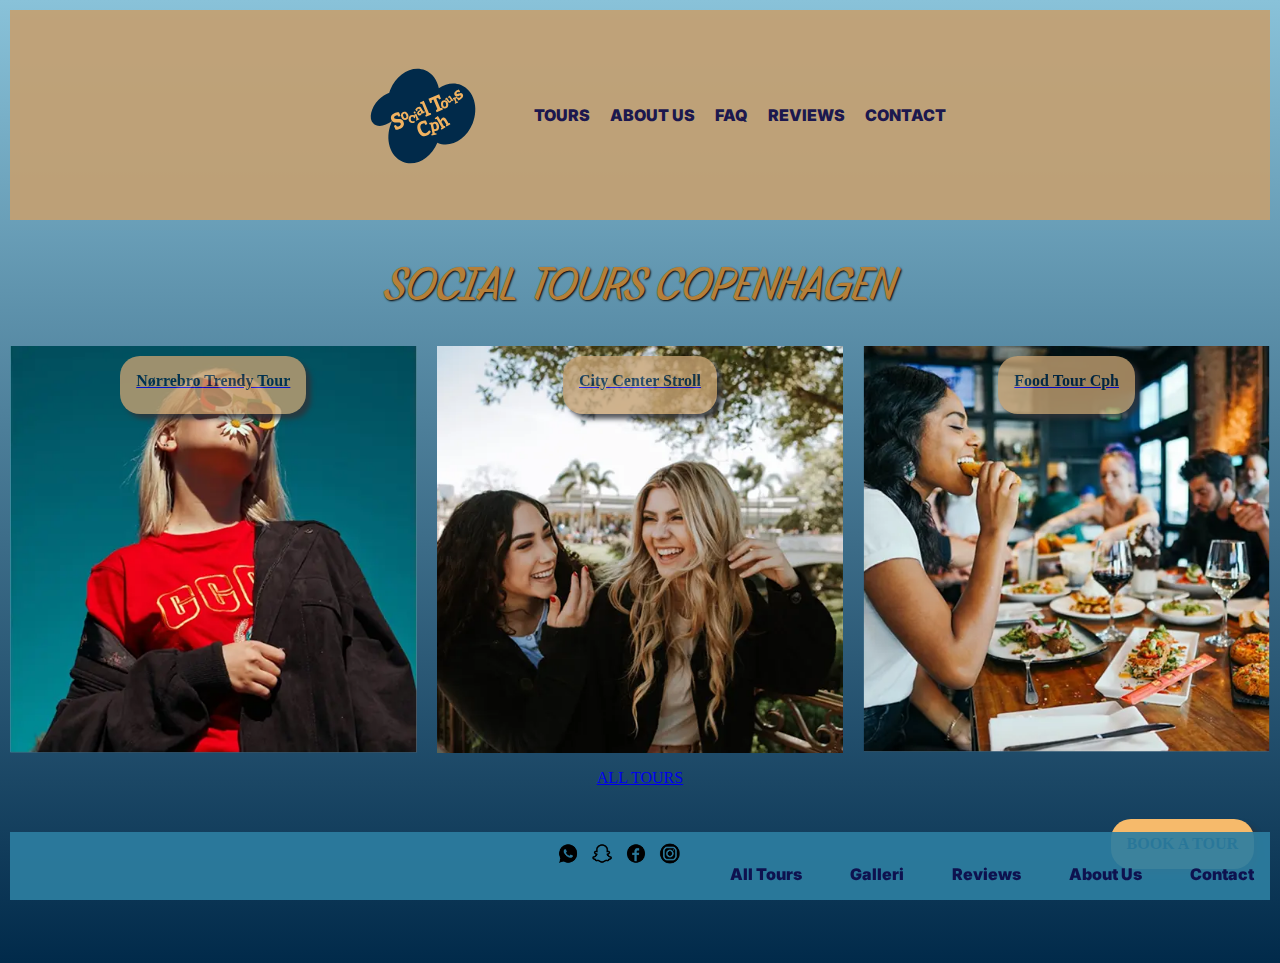
<file: index.html>
<!DOCTYPE html>
<html lang="da">
  <head>
    <meta charset="UTF-8" />
    <meta name="viewport" content="width=device-width, initial-scale=1.0" />
    <title>Social Tours Cph</title>
    <meta name="robots" content="noindex" />
    <!-- <meta
      name="description"
      content="Sightseeing walking tours in Copenhagen with focus on the social aspect"
    /> -->

    <link rel="stylesheet" href="general.css" />
    <link rel="stylesheet" href="style.css" />

    <link rel="icon" type="image/png" href="billeder_logoer/logo_asset.svg" />

    <link rel="preconnect" href="https://fonts.googleapis.com" />
    <link rel="preconnect" href="https://fonts.gstatic.com" crossorigin />

    <link rel="preconnect" href="https://fonts.googleapis.com" />
    <link rel="preconnect" href="https://fonts.gstatic.com" crossorigin />
    <link
      href="https://fonts.googleapis.com/css2?family=Asimovian&family=BBH+Sans+Hegarty&family=Irish+Grover&family=Libertinus+Keyboard&family=Meow+Script&family=Oooh+Baby&family=Roboto:ital,wght@0,100..900;1,100..900&display=swap"
      rel="stylesheet"
    />

    <link rel="preconnect" href="https://fonts.googleapis.com" />
    <link rel="preconnect" href="https://fonts.gstatic.com" crossorigin />
    <link
      href="https://fonts.googleapis.com/css2?family=Inter:ital,opsz,wght@0,14..32,100..900;1,14..32,100..900&family=Irish+Grover&family=Roboto:ital,wght@0,100..900;1,100..900&family=Story+Script&display=swap"
      rel="stylesheet"
    />
  </head>

  <body>
    <header>
      <div class="logo">
        <a href="index.html">
          <img src="billeder_logoer/logo_asset.svg" alt="Logo" />
        </a>
      </div>
      <nav>
        <ul class="menu">
          <li><a href="alltours.html">TOURS</a></li>
          <li><a href="about_us.html">ABOUT US</a></li>
          <li><a href="faq.html">FAQ</a></li>
          <li><a href="reviews.html">REVIEWS</a></li>
          <li><a href="contact.html">CONTACT</a></li>
        </ul>
        <button class="burger">
          <span class="line"></span>
          <span class="line"></span>
          <span class="line"></span>
        </button>
      </nav>
    </header>

    <main>
      <h1>SOCIAL TOURS COPENHAGEN</h1>

      <section class="forside">
        <a href="noerrebro.html">
          <figure>
            <img
              src="billeder_logoer/noerrebro.webp"
              alt="Trulli"
              style="width: 100%"
            />
            <figcaption>Nørrebro Trendy Tour</figcaption>
          </figure></a
        >
        <a href="citycenter.html">
          <figure>
            <img
              src="billeder_logoer/city.webp"
              alt="Trulli"
              style="width: 100%"
            />
            <figcaption>City Center Stroll</figcaption>
          </figure></a
        >
        <a href="foodtour.html">
          <figure>
            <img
              src="billeder_logoer/food.webp"
              alt="Trulli"
              style="width: 100%"
            />
            <figcaption>Food Tour Cph</figcaption>
          </figure></a
        >
      </section>

      <section class="knap_all">
        <a href="alltours.html">ALL TOURS</a>
      </section>

      <section class="grid_bookingknap">
        <div class="knap_book">
          <a href="booking.html">BOOK A TOUR</a>
        </div>
      </section>
    </main>

    <footer>
      <div class="some">
        <a href="index.html">
          <img src="billeder_logoer/some_component.png" alt="SoMe" />
        </a>
      </div>
      <nav>
        <ul class="menufooter">
          <li><a href="alltours.html">All Tours</a></li>
          <li><a href="galleri.html">Galleri</a></li>
          <li><a href="reviews.html">Reviews</a></li>
          <li><a href="about_us.html">About Us</a></li>
          <li><a href="contact.html">Contact</a></li>
        </ul>
      </nav>
    </footer>
    <script src="menu.js"></script>
  </body>
</html>
</file>
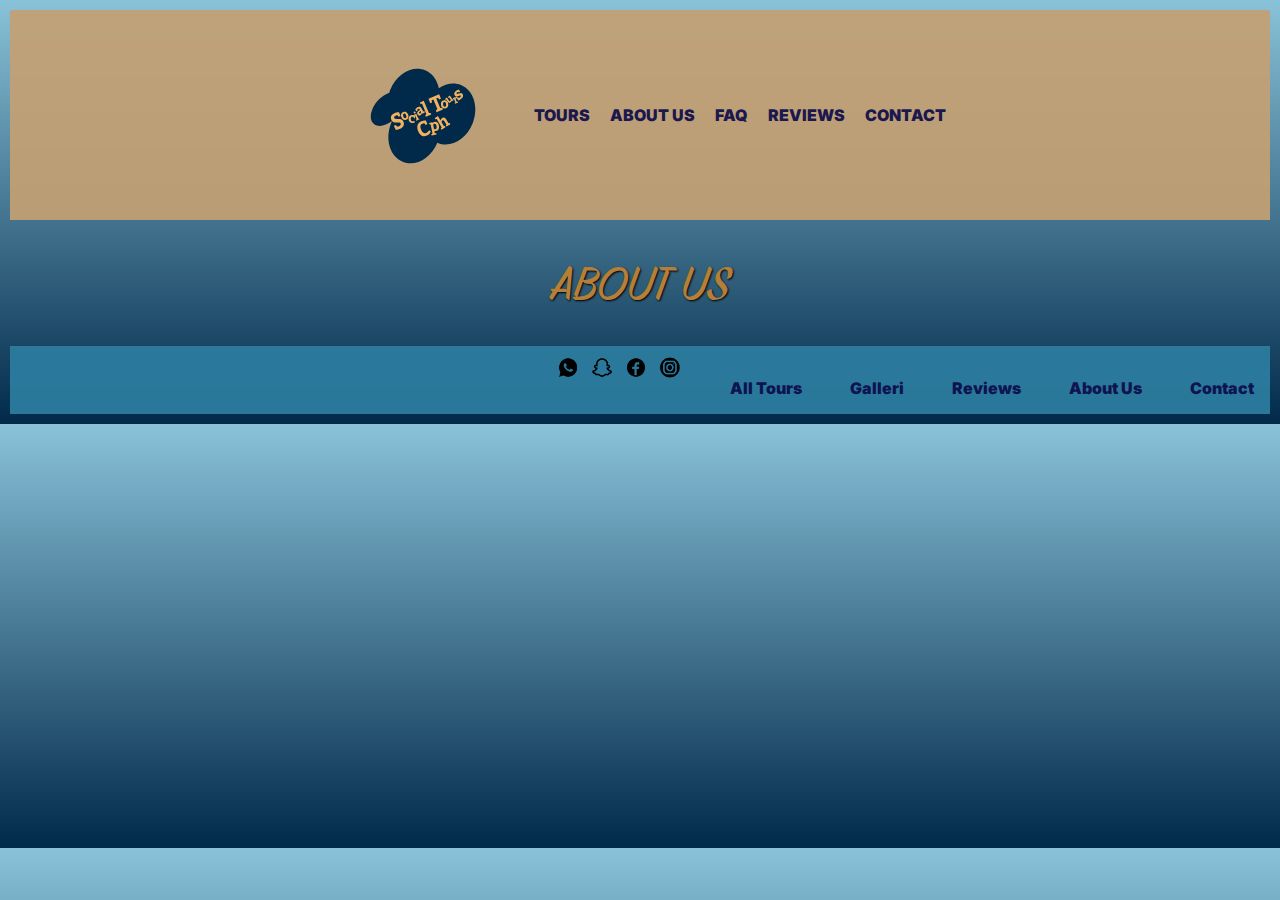
<file: about_us.html>
<!DOCTYPE html>
<html lang="da">
  <head>
    <meta charset="UTF-8" />
    <meta name="viewport" content="width=device-width, initial-scale=1.0" />
    <title>About us</title>
    <meta name="robots" content="noindex" />

    <link rel="stylesheet" href="general.css" />
    <link rel="stylesheet" href="style.css" />

    <link rel="icon" type="image/png" href="billeder_logoer/logo_asset.svg" />

    <link rel="preconnect" href="https://fonts.googleapis.com" />
    <link rel="preconnect" href="https://fonts.gstatic.com" crossorigin />

    <link rel="preconnect" href="https://fonts.googleapis.com" />
    <link rel="preconnect" href="https://fonts.gstatic.com" crossorigin />
    <link
      href="https://fonts.googleapis.com/css2?family=Asimovian&family=BBH+Sans+Hegarty&family=Irish+Grover&family=Libertinus+Keyboard&family=Meow+Script&family=Oooh+Baby&family=Roboto:ital,wght@0,100..900;1,100..900&display=swap"
      rel="stylesheet"
    />

    <link rel="preconnect" href="https://fonts.googleapis.com" />
    <link rel="preconnect" href="https://fonts.gstatic.com" crossorigin />
    <link
      href="https://fonts.googleapis.com/css2?family=Inter:ital,opsz,wght@0,14..32,100..900;1,14..32,100..900&family=Irish+Grover&family=Roboto:ital,wght@0,100..900;1,100..900&family=Story+Script&display=swap"
      rel="stylesheet"
    />
  </head>

  <body>
    <header>
      <div class="logo">
        <a href="index.html">
          <img src="billeder_logoer/logo_asset.svg" alt="Logo" />
        </a>
      </div>
      <nav>
        <ul class="menu">
          <li><a href="alltours.html">TOURS</a></li>
          <li><a href="about_us.html">ABOUT US</a></li>
          <li><a href="faq.html">FAQ</a></li>
          <li><a href="reviews.html">REVIEWS</a></li>
          <li><a href="contact.html">CONTACT</a></li>
        </ul>
      </nav>
    </header>

    <main>
      <h1>ABOUT US</h1>
    </main>

    <footer>
      <div class="some">
        <a href="index.html">
          <img src="billeder_logoer/some_component.png" alt="SoMe" />
        </a>
      </div>
      <nav>
        <ul class="menufooter">
          <li><a href="alltours.html">All Tours</a></li>
          <li><a href="galleri.html">Galleri</a></li>
          <li><a href="reviews.html">Reviews</a></li>
          <li><a href="about_us.html">About Us</a></li>
          <li><a href="contact.html">Contact</a></li>
        </ul>
      </nav>
    </footer>
  </body>
</html>
</file>
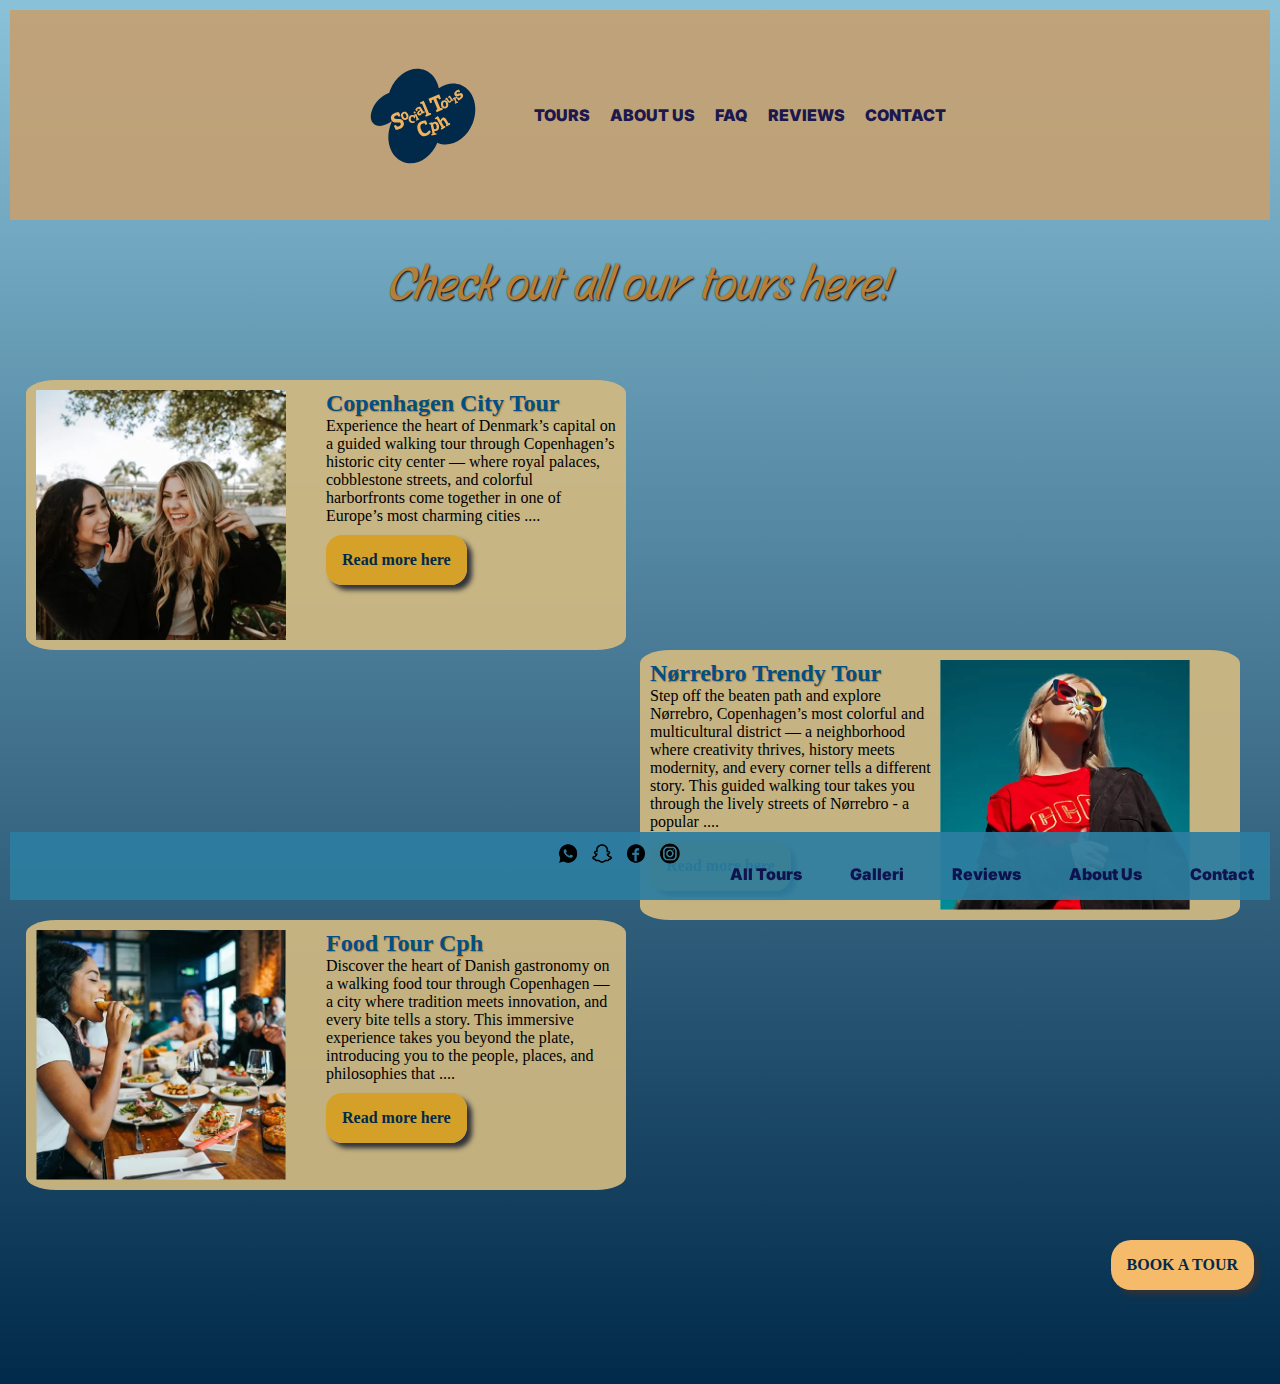
<file: alltours.html>
<!DOCTYPE html>
<html lang="da">
  <head>
    <meta charset="UTF-8" />
    <meta name="viewport" content="width=device-width, initial-scale=1.0" />
    <title>All Tours</title>
    <meta name="robots" content="noindex" />

    <link rel="stylesheet" href="general.css" />
    <link rel="stylesheet" href="style.css" />
    <link rel="stylesheet" href="style_mobil.css" />

    <link rel="icon" type="image/png" href="billeder_logoer/logo_asset.svg" />

    <link rel="preconnect" href="https://fonts.googleapis.com" />
    <link rel="preconnect" href="https://fonts.gstatic.com" crossorigin />

    <link rel="preconnect" href="https://fonts.googleapis.com" />
    <link rel="preconnect" href="https://fonts.gstatic.com" crossorigin />
    <link
      href="https://fonts.googleapis.com/css2?family=Asimovian&family=BBH+Sans+Hegarty&family=Irish+Grover&family=Libertinus+Keyboard&family=Meow+Script&family=Oooh+Baby&family=Roboto:ital,wght@0,100..900;1,100..900&display=swap"
      rel="stylesheet"
    />

    <link rel="preconnect" href="https://fonts.googleapis.com" />
    <link rel="preconnect" href="https://fonts.gstatic.com" crossorigin />
    <link
      href="https://fonts.googleapis.com/css2?family=Inter:ital,opsz,wght@0,14..32,100..900;1,14..32,100..900&family=Irish+Grover&family=Roboto:ital,wght@0,100..900;1,100..900&family=Story+Script&display=swap"
      rel="stylesheet"
    />
  </head>

  <body>
    <header>
      <div class="logo">
        <a href="index.html">
          <img src="billeder_logoer/logo_asset.svg" alt="Logo" />
        </a>
      </div>
      <nav>
        <ul class="menu">
          <li><a href="alltours.html">TOURS</a></li>
          <li><a href="about_us.html">ABOUT US</a></li>
          <li><a href="faq.html">FAQ</a></li>
          <li><a href="reviews.html">REVIEWS</a></li>
          <li><a href="contact.html">CONTACT</a></li>
        </ul>
      </nav>
    </header>

    <main>
      <h1>Check out all our tours here!</h1>
      <br />

      <section class="grid_alltours">
        <div class="citytour">
          <div>
            <h2>Copenhagen City Tour</h2>

            <p>
              Experience the heart of Denmark’s capital on a guided walking tour
              through Copenhagen’s historic city center — where royal palaces,
              cobblestone streets, and colorful harborfronts come together in
              one of Europe’s most charming cities ....
            </p>

            <a href="citycenter.html">Read more here</a>
          </div>

          <img
            class="img_all_citytour"
            src="billeder_logoer/city.webp"
            alt=""
          />
        </div>

        <div class="noerrebrotour">
          <div>
            <h2>Nørrebro Trendy Tour</h2>

            <p>
              Step off the beaten path and explore Nørrebro, Copenhagen’s most
              colorful and multicultural district — a neighborhood where
              creativity thrives, history meets modernity, and every corner
              tells a different story. This guided walking tour takes you
              through the lively streets of Nørrebro - a popular ....
            </p>
            <a href="noerrebro.html">Read more here</a>
          </div>

          <img
            class="img_all_noerrebro"
            src="billeder_logoer/noerrebro.webp"
            alt=""
          />
        </div>

        <div class="foodtour">
          <div>
            <h2>Food Tour Cph</h2>

            <p>
              Discover the heart of Danish gastronomy on a walking food tour
              through Copenhagen — a city where tradition meets innovation, and
              every bite tells a story. This immersive experience takes you
              beyond the plate, introducing you to the people, places, and
              philosophies that ....
            </p>
            <a href="foodtour.html">Read more here</a>
          </div>

          <img
            class="img_all_foodtour"
            src="billeder_logoer/food.webp"
            alt=""
          />
        </div>
      </section>

      <br />

      <section class="grid_bookingknap">
        <div class="knap_book">
          <a href="booking.html">BOOK A TOUR</a>
        </div>
      </section>

      <!-- <section class="grid_cta">
        <a href class="booking.html">BOOK HERE KNAP</a>
      </section> -->
    </main>

    <footer>
      <div class="some">
        <a href="index.html">
          <img src="billeder_logoer/some_component.png" alt="SoMe" />
        </a>
      </div>

      <nav>
        <ul class="menufooter">
          <li><a href="alltours.html">All Tours</a></li>
          <li><a href="galleri.html">Galleri</a></li>
          <li><a href="reviews.html">Reviews</a></li>
          <li><a href="about_us.html">About Us</a></li>
          <li><a href="contact.html">Contact</a></li>
        </ul>
      </nav>
    </footer>
  </body>
</html>
</file>
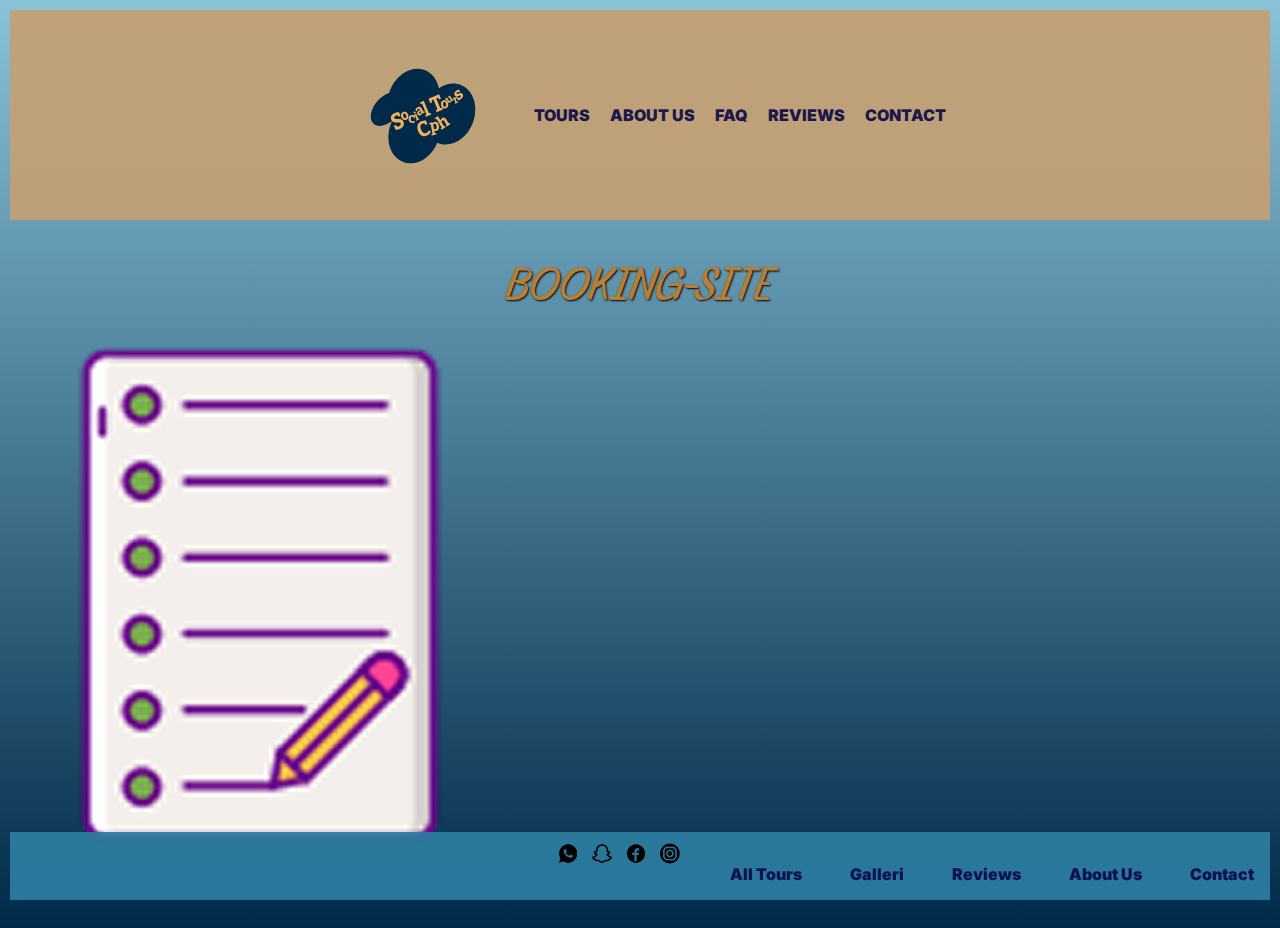
<file: booking.html>
<!DOCTYPE html>
<html lang="da">
  <head>
    <meta charset="UTF-8" />
    <meta name="viewport" content="width=device-width, initial-scale=1.0" />
    <title>Social Tours Cph</title>
    <meta name="robots" content="noindex" />

    <link rel="stylesheet" href="general.css" />
    <link rel="stylesheet" href="style.css" />

    <link rel="icon" type="image/png" href="billeder_logoer/logo_asset.svg" />

    <link rel="preconnect" href="https://fonts.googleapis.com" />
    <link rel="preconnect" href="https://fonts.gstatic.com" crossorigin />

    <link rel="preconnect" href="https://fonts.googleapis.com" />
    <link rel="preconnect" href="https://fonts.gstatic.com" crossorigin />
    <link
      href="https://fonts.googleapis.com/css2?family=Asimovian&family=BBH+Sans+Hegarty&family=Irish+Grover&family=Libertinus+Keyboard&family=Meow+Script&family=Oooh+Baby&family=Roboto:ital,wght@0,100..900;1,100..900&display=swap"
      rel="stylesheet"
    />

    <link rel="preconnect" href="https://fonts.googleapis.com" />
    <link rel="preconnect" href="https://fonts.gstatic.com" crossorigin />
    <link
      href="https://fonts.googleapis.com/css2?family=Inter:ital,opsz,wght@0,14..32,100..900;1,14..32,100..900&family=Irish+Grover&family=Roboto:ital,wght@0,100..900;1,100..900&family=Story+Script&display=swap"
      rel="stylesheet"
    />
  </head>

  <body>
    <header>
      <div class="logo">
        <a href="index.html">
          <img src="billeder_logoer/logo_asset.svg" alt="Logo" />
        </a>
      </div>
      <nav>
        <ul class="menu">
          <li><a href="alltours.html">TOURS</a></li>
          <li><a href="about_us.html">ABOUT US</a></li>
          <li><a href="faq.html">FAQ</a></li>
          <li><a href="reviews.html">REVIEWS</a></li>
          <li><a href="contact.html">CONTACT</a></li>
        </ul>
        <button class="burger">
          <span class="line"></span>
          <span class="line"></span>
          <span class="line"></span>
        </button>
      </nav>
    </header>
    <main>
      <h1>BOOKING-SITE</h1>

      <a href="congratulations.html">
        <img
          class="booking_form"
          src="billeder_logoer/contact_form.png"
          alt="booking"
      /></a>
    </main>

    <footer>
      <div class="some">
        <a href="index.html">
          <img src="billeder_logoer/some_component.png" alt="SoMe" />
        </a>
      </div>
      <nav>
        <ul class="menufooter">
          <li><a href="alltours.html">All Tours</a></li>
          <li><a href="galleri.html">Galleri</a></li>
          <li><a href="reviews.html">Reviews</a></li>
          <li><a href="about_us.html">About Us</a></li>
          <li><a href="contact.html">Contact</a></li>
        </ul>
      </nav>
    </footer>
    <script src="menu.js"></script>
  </body>
</html>
</file>
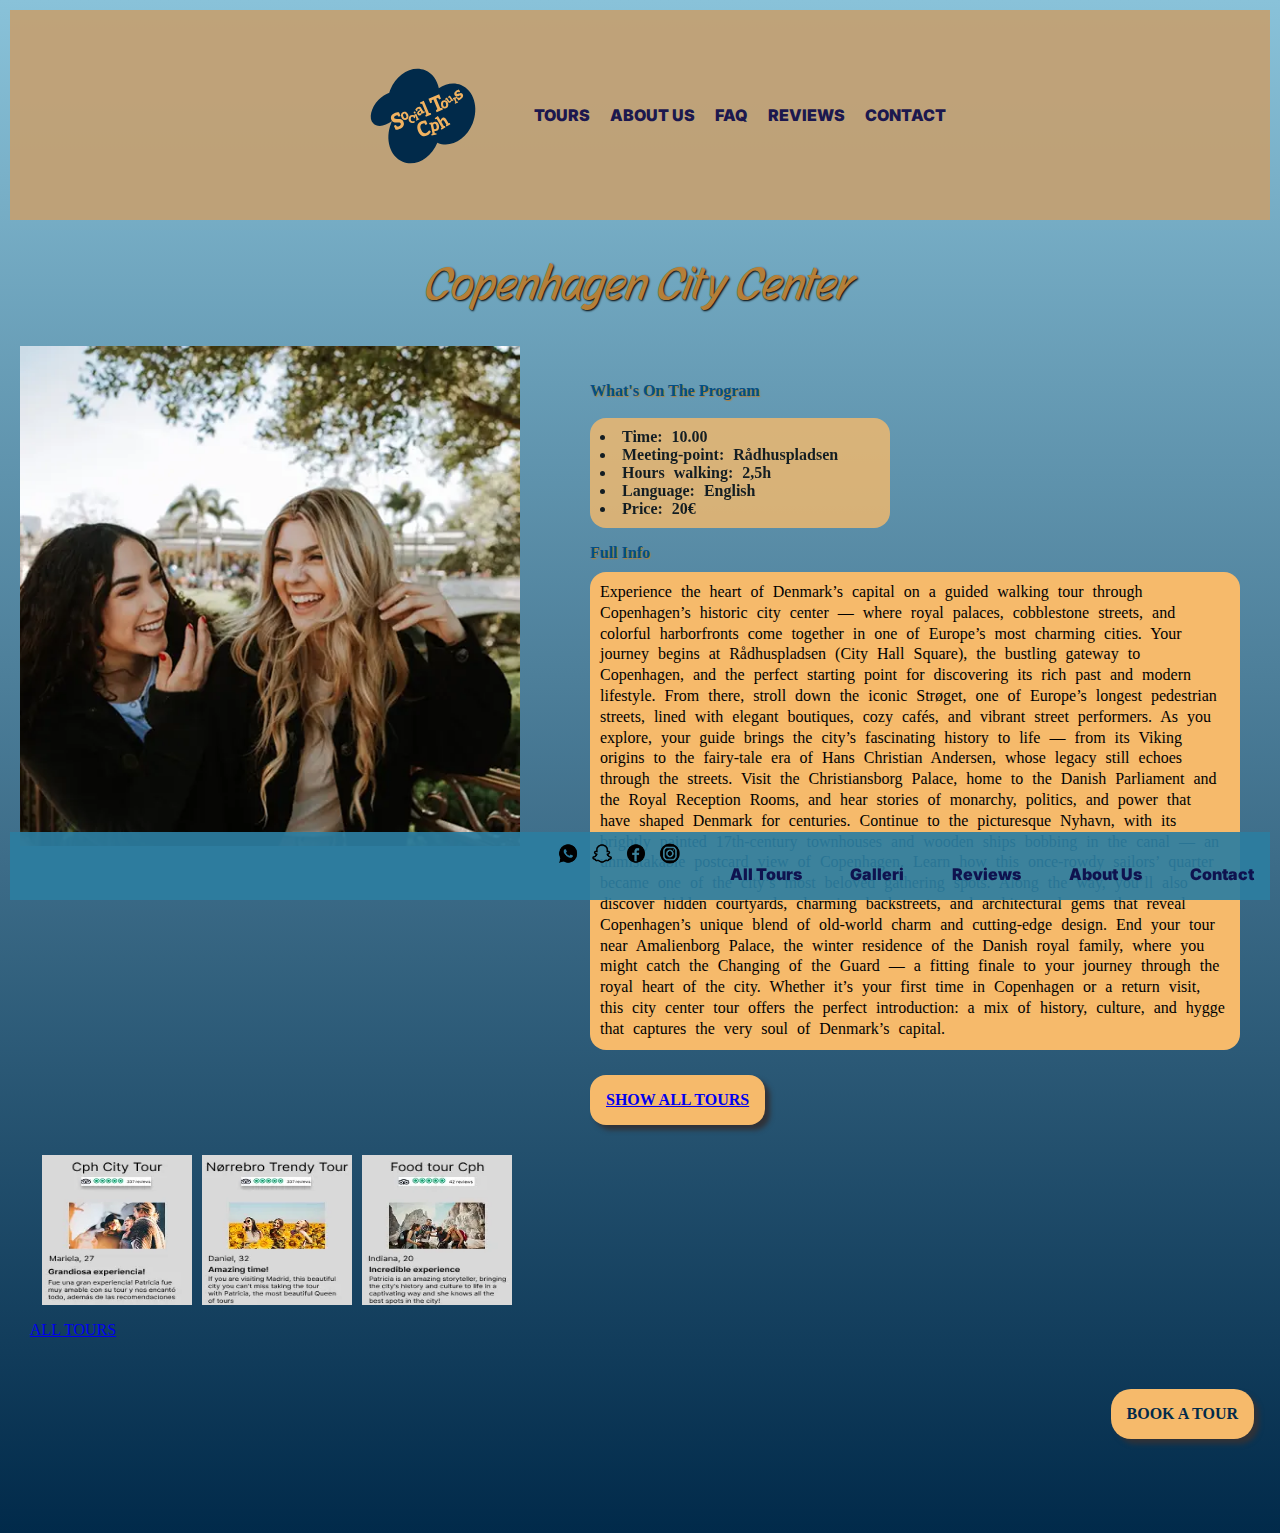
<file: citycenter.html>
<!DOCTYPE html>
<html lang="da">
  <head>
    <meta charset="UTF-8" />
    <meta name="viewport" content="width=device-width, initial-scale=1.0" />
    <title>City tour</title>
    <meta name="robots" content="noindex" />

    <link rel="stylesheet" href="general.css" />
    <link rel="stylesheet" href="style.css" />
    <link rel="stylesheet" href="style_mobil.css" />

    <link rel="icon" type="image/png" href="billeder_logoer/logo_asset.svg" />

    <link rel="preconnect" href="https://fonts.googleapis.com" />
    <link rel="preconnect" href="https://fonts.gstatic.com" crossorigin />

    <link rel="preconnect" href="https://fonts.googleapis.com" />
    <link rel="preconnect" href="https://fonts.gstatic.com" crossorigin />
    <link
      href="https://fonts.googleapis.com/css2?family=Asimovian&family=BBH+Sans+Hegarty&family=Irish+Grover&family=Libertinus+Keyboard&family=Meow+Script&family=Oooh+Baby&family=Roboto:ital,wght@0,100..900;1,100..900&display=swap"
      rel="stylesheet"
    />

    <link rel="preconnect" href="https://fonts.googleapis.com" />
    <link rel="preconnect" href="https://fonts.gstatic.com" crossorigin />
    <link
      href="https://fonts.googleapis.com/css2?family=Inter:ital,opsz,wght@0,14..32,100..900;1,14..32,100..900&family=Irish+Grover&family=Roboto:ital,wght@0,100..900;1,100..900&family=Story+Script&display=swap"
      rel="stylesheet"
    />
  </head>

  <body>
    <header>
      <div class="logo">
        <a href="index.html">
          <img src="billeder_logoer/logo_asset.svg" alt="Logo" />
        </a>
      </div>
      <nav>
        <ul class="menu">
          <li><a href="alltours.html">TOURS</a></li>
          <li><a href="about_us.html">ABOUT US</a></li>
          <li><a href="faq.html">FAQ</a></li>
          <li><a href="reviews.html">REVIEWS</a></li>
          <li><a href="contact.html">CONTACT</a></li>
        </ul>
        <button class="burger">
          <span class="line"></span>
          <span class="line"></span>
          <span class="line"></span>
        </button>
      </nav>
    </header>

    <main>
      <h1>Copenhagen City Center</h1>

      <section class="grid_tourinfo">
        <div class="n_billede">
          <img src="billeder_logoer/city.webp" alt="" />
        </div>

        <div class="begge_bokse">
          <div class="boks_opstilling">
            <h4>What's On The Program</h4>
            <br />

            <ul class="grid_punktopstilling">
              <li>Time: 10.00</li>
              <li>Meeting-point: Rådhuspladsen</li>
              <li>Hours walking: 2,5h</li>
              <li>Language: English</li>
              <li>Price: 20€</li>
            </ul>
          </div>

          <h4>Full Info</h4>

          <div class="boks_beskrivelse">
            <p>
              Experience the heart of Denmark’s capital on a guided walking tour
              through Copenhagen’s historic city center — where royal palaces,
              cobblestone streets, and colorful harborfronts come together in
              one of Europe’s most charming cities. Your journey begins at
              Rådhuspladsen (City Hall Square), the bustling gateway to
              Copenhagen, and the perfect starting point for discovering its
              rich past and modern lifestyle. From there, stroll down the iconic
              Strøget, one of Europe’s longest pedestrian streets, lined with
              elegant boutiques, cozy cafés, and vibrant street performers. As
              you explore, your guide brings the city’s fascinating history to
              life — from its Viking origins to the fairy-tale era of Hans
              Christian Andersen, whose legacy still echoes through the streets.
              Visit the Christiansborg Palace, home to the Danish Parliament and
              the Royal Reception Rooms, and hear stories of monarchy, politics,
              and power that have shaped Denmark for centuries. Continue to the
              picturesque Nyhavn, with its brightly painted 17th-century
              townhouses and wooden ships bobbing in the canal — an unmistakable
              postcard view of Copenhagen. Learn how this once-rowdy sailors’
              quarter became one of the city’s most beloved gathering spots.
              Along the way, you’ll also discover hidden courtyards, charming
              backstreets, and architectural gems that reveal Copenhagen’s
              unique blend of old-world charm and cutting-edge design. End your
              tour near Amalienborg Palace, the winter residence of the Danish
              royal family, where you might catch the Changing of the Guard — a
              fitting finale to your journey through the royal heart of the
              city. Whether it’s your first time in Copenhagen or a return
              visit, this city center tour offers the perfect introduction: a
              mix of history, culture, and hygge that captures the very soul of
              Denmark’s capital.
            </p>
          </div>

          <div class="button_2">
            <a href="alltours.html">SHOW ALL TOURS</a>
          </div>
        </div>
      </section>

      <section class="grid_reviews">
        <img class="cityreview" src="billeder_logoer/cph_review.webp" alt="" />
        <img
          class="noerrebroreview"
          src="billeder_logoer/noerrebro_review.webp"
          alt=""
        />
        <img
          class="foodreview"
          src="billeder_logoer/foodtour_review.webp"
          alt=""
        />
      </section>

      <!-- <section class="knap">
        <div>
          <a href="alltours.html">ALL TOURS</a>
        </div>
      </section> -->

      <section class="grid_forsideknap1">
        <div class="knap_all">
          <a href="alltours.html">ALL TOURS</a>
        </div>
      </section>

      <br />
      <section class="grid_bookingknap">
        <div class="knap_book">
          <a href="booking.html">BOOK A TOUR</a>
        </div>
      </section>
    </main>

    <footer>
      <div class="some">
        <a href="index.html">
          <img src="billeder_logoer/some_component.png" alt="SoMe" />
        </a>
      </div>
      <nav>
        <ul class="menufooter">
          <li><a href="alltours.html">All Tours</a></li>
          <li><a href="galleri.html">Galleri</a></li>
          <li><a href="reviews.html">Reviews</a></li>
          <li><a href="about_us.html">About Us</a></li>
          <li><a href="contact.html">Contact</a></li>
        </ul>
      </nav>
    </footer>
    <script src="menu.js"></script>
  </body>
</html>
</file>
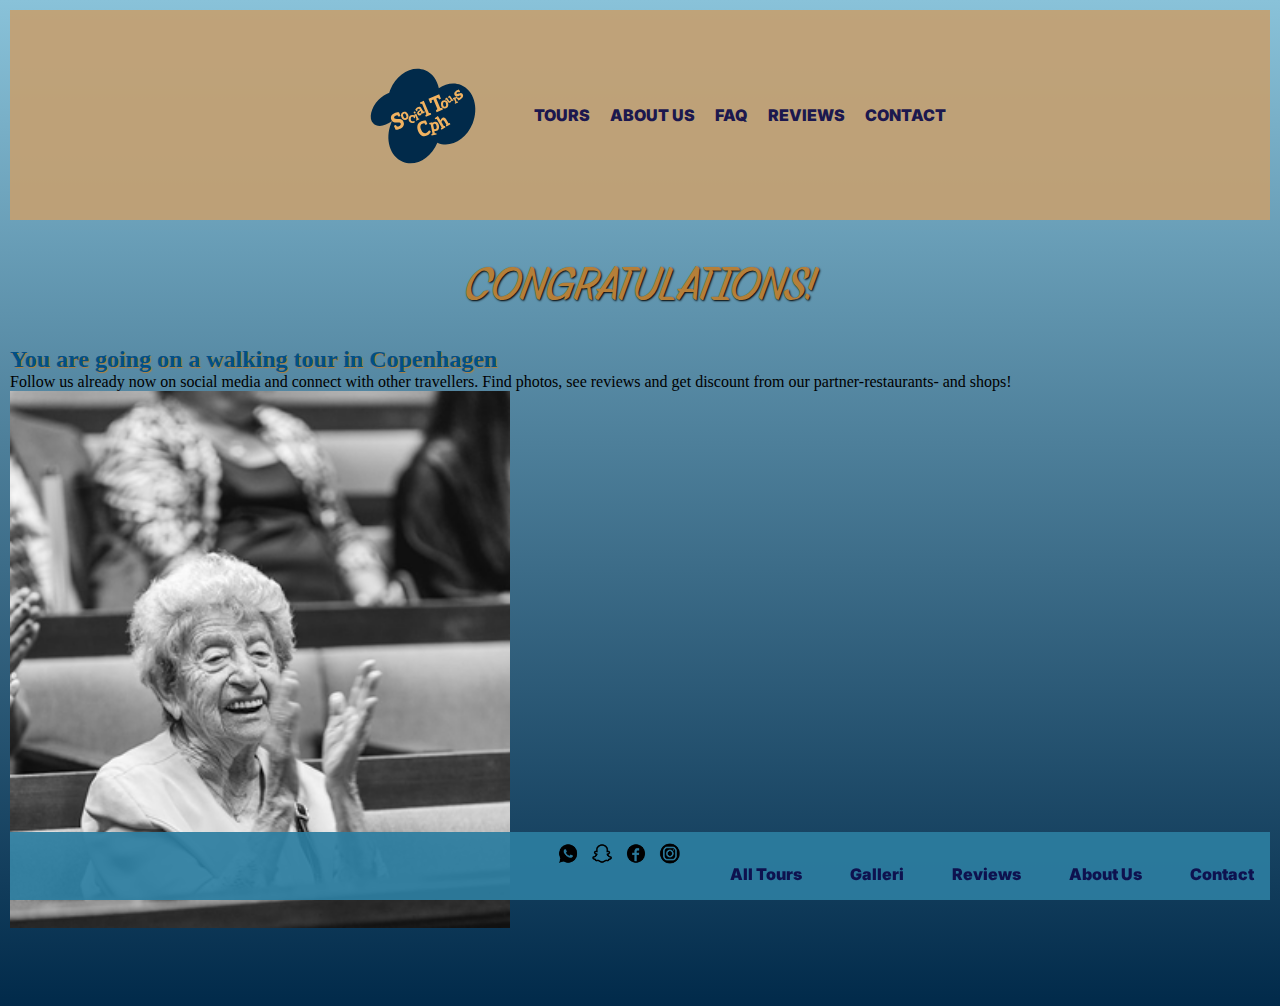
<file: congratulations.html>
<!DOCTYPE html>
<html lang="da">
  <head>
    <meta charset="UTF-8" />
    <meta name="viewport" content="width=device-width, initial-scale=1.0" />
    <title>Social Tours Cph</title>
    <meta name="robots" content="noindex" />

    <link rel="stylesheet" href="general.css" />
    <link rel="stylesheet" href="style.css" />

    <link rel="icon" type="image/png" href="billeder_logoer/logo_asset.svg" />

    <link rel="preconnect" href="https://fonts.googleapis.com" />
    <link rel="preconnect" href="https://fonts.gstatic.com" crossorigin />

    <link rel="preconnect" href="https://fonts.googleapis.com" />
    <link rel="preconnect" href="https://fonts.gstatic.com" crossorigin />
    <link
      href="https://fonts.googleapis.com/css2?family=Asimovian&family=BBH+Sans+Hegarty&family=Irish+Grover&family=Libertinus+Keyboard&family=Meow+Script&family=Oooh+Baby&family=Roboto:ital,wght@0,100..900;1,100..900&display=swap"
      rel="stylesheet"
    />

    <link rel="preconnect" href="https://fonts.googleapis.com" />
    <link rel="preconnect" href="https://fonts.gstatic.com" crossorigin />
    <link
      href="https://fonts.googleapis.com/css2?family=Inter:ital,opsz,wght@0,14..32,100..900;1,14..32,100..900&family=Irish+Grover&family=Roboto:ital,wght@0,100..900;1,100..900&family=Story+Script&display=swap"
      rel="stylesheet"
    />
  </head>

  <body>
    <header>
      <div class="logo">
        <a href="index.html">
          <img src="billeder_logoer/logo_asset.svg" alt="Logo" />
        </a>
      </div>
      <nav>
        <ul class="menu">
          <li><a href="alltours.html">TOURS</a></li>
          <li><a href="about_us.html">ABOUT US</a></li>
          <li><a href="faq.html">FAQ</a></li>
          <li><a href="reviews.html">REVIEWS</a></li>
          <li><a href="contact.html">CONTACT</a></li>
        </ul>
        <button class="burger">
          <span class="line"></span>
          <span class="line"></span>
          <span class="line"></span>
        </button>
      </nav>
    </header>
    <main>
      <h1>CONGRATULATIONS!</h1>
      <div class="congratulations_boks">
        <h2>You are going on a walking tour in Copenhagen</h2>
        <p>
          Follow us already now on social media and connect with other
          travellers. Find photos, see reviews and get discount from our
          partner-restaurants- and shops!
        </p>
        <img
          class="congratulations"
          src="billeder_logoer/congratulations.png"
          alt=""
        />
      </div>
    </main>
    <footer>
      <div class="some">
        <a href="index.html">
          <img src="billeder_logoer/some_component.png" alt="SoMe" />
        </a>
      </div>
      <nav>
        <ul class="menufooter">
          <li><a href="alltours.html">All Tours</a></li>
          <li><a href="galleri.html">Galleri</a></li>
          <li><a href="reviews.html">Reviews</a></li>
          <li><a href="about_us.html">About Us</a></li>
          <li><a href="contact.html">Contact</a></li>
        </ul>
      </nav>
    </footer>
    <script src="menu.js"></script>
  </body>
</html>
</file>
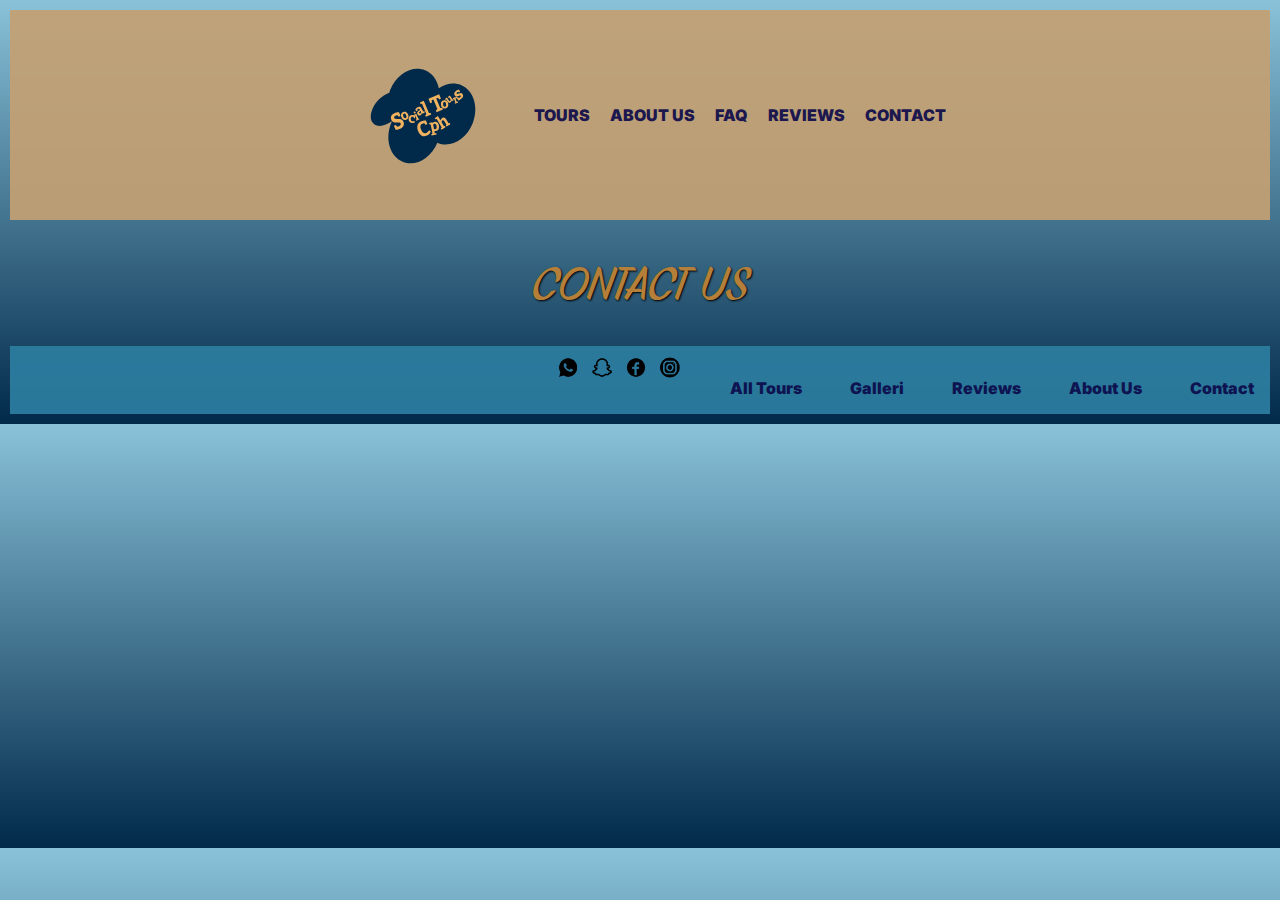
<file: contact.html>
<!DOCTYPE html>
<html lang="da">
  <head>
    <meta charset="UTF-8" />
    <meta name="viewport" content="width=device-width, initial-scale=1.0" />
    <title>Contact</title>
    <meta name="robots" content="noindex" />

    <link rel="stylesheet" href="general.css" />
    <link rel="stylesheet" href="style.css" />

    <link rel="icon" type="image/png" href="billeder_logoer/logo_asset.svg" />

    <link rel="preconnect" href="https://fonts.googleapis.com" />
    <link rel="preconnect" href="https://fonts.gstatic.com" crossorigin />

    <link rel="preconnect" href="https://fonts.googleapis.com" />
    <link rel="preconnect" href="https://fonts.gstatic.com" crossorigin />
    <link
      href="https://fonts.googleapis.com/css2?family=Asimovian&family=BBH+Sans+Hegarty&family=Irish+Grover&family=Libertinus+Keyboard&family=Meow+Script&family=Oooh+Baby&family=Roboto:ital,wght@0,100..900;1,100..900&display=swap"
      rel="stylesheet"
    />

    <link rel="preconnect" href="https://fonts.googleapis.com" />
    <link rel="preconnect" href="https://fonts.gstatic.com" crossorigin />
    <link
      href="https://fonts.googleapis.com/css2?family=Inter:ital,opsz,wght@0,14..32,100..900;1,14..32,100..900&family=Irish+Grover&family=Roboto:ital,wght@0,100..900;1,100..900&family=Story+Script&display=swap"
      rel="stylesheet"
    />
  </head>

  <body>
    <header>
      <div class="logo">
        <a href="index.html">
          <img src="billeder_logoer/logo_asset.svg" alt="Logo" />
        </a>
      </div>
      <nav>
        <ul class="menu">
          <li><a href="alltours.html">TOURS</a></li>
          <li><a href="about_us.html">ABOUT US</a></li>
          <li><a href="faq.html">FAQ</a></li>
          <li><a href="reviews.html">REVIEWS</a></li>
          <li><a href="contact.html">CONTACT</a></li>
        </ul>
        <button class="burger">
          <span class="line"></span>
          <span class="line"></span>
          <span class="line"></span>
        </button>
      </nav>
    </header>

    <main>
      <h1>CONTACT US</h1>
    </main>

    <footer>
      <div class="some">
        <a href="index.html">
          <img src="billeder_logoer/some_component.png" alt="SoMe" />
        </a>
      </div>
      <nav>
        <ul class="menufooter">
          <li><a href="alltours.html">All Tours</a></li>
          <li><a href="galleri.html">Galleri</a></li>
          <li><a href="reviews.html">Reviews</a></li>
          <li><a href="about_us.html">About Us</a></li>
          <li><a href="contact.html">Contact</a></li>
        </ul>
      </nav>
    </footer>
    <script src="menu.js"></script>
  </body>
</html>
</file>
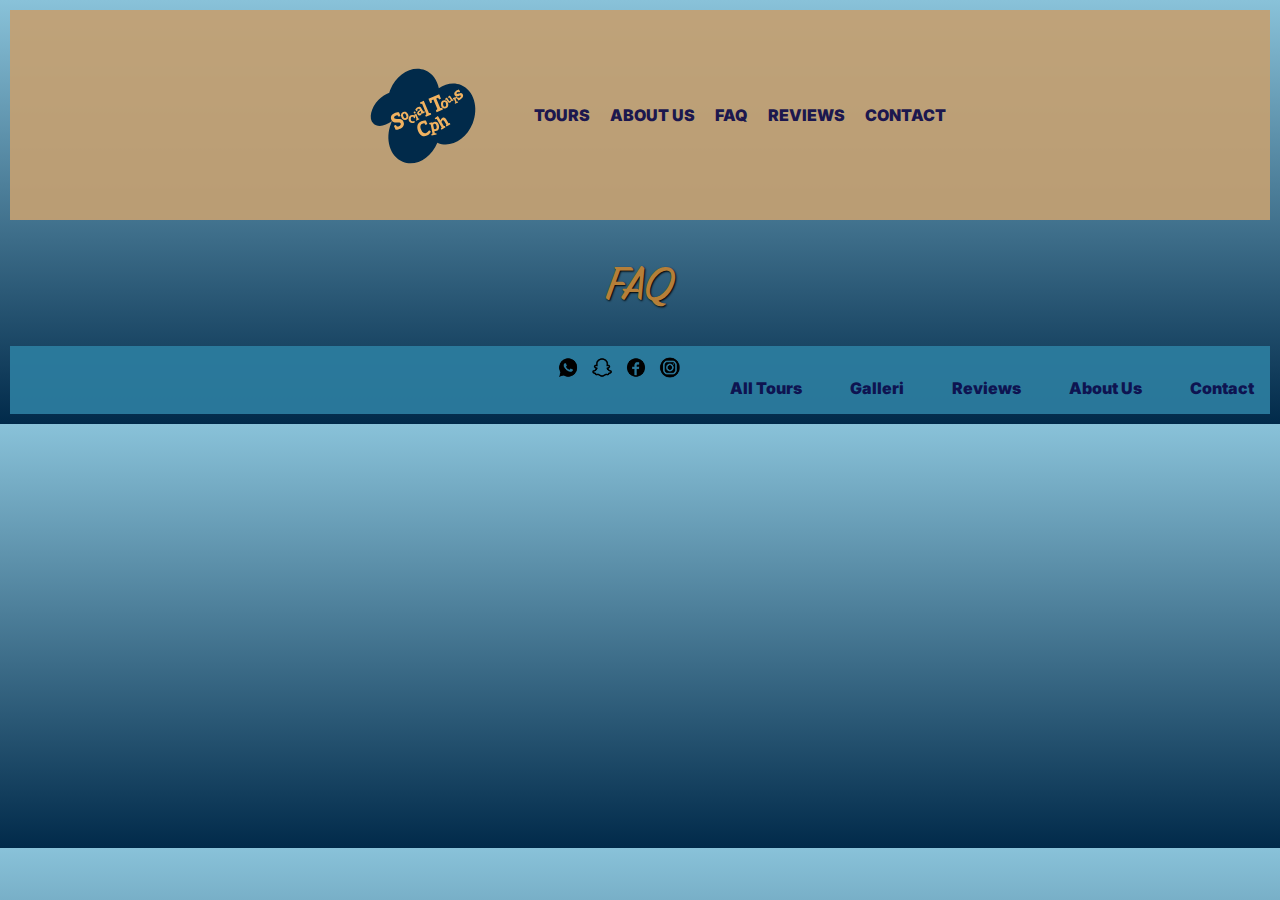
<file: faq.html>
<!DOCTYPE html>
<html lang="da">
  <head>
    <meta charset="UTF-8" />
    <meta name="viewport" content="width=device-width, initial-scale=1.0" />
    <title>Faq</title>
    <meta name="robots" content="noindex" />

    <link rel="stylesheet" href="general.css" />
    <link rel="stylesheet" href="style.css" />

    <link rel="icon" type="image/png" href="billeder_logoer/logo_asset.svg" />

    <link rel="preconnect" href="https://fonts.googleapis.com" />
    <link rel="preconnect" href="https://fonts.gstatic.com" crossorigin />

    <link rel="preconnect" href="https://fonts.googleapis.com" />
    <link rel="preconnect" href="https://fonts.gstatic.com" crossorigin />
    <link
      href="https://fonts.googleapis.com/css2?family=Asimovian&family=BBH+Sans+Hegarty&family=Irish+Grover&family=Libertinus+Keyboard&family=Meow+Script&family=Oooh+Baby&family=Roboto:ital,wght@0,100..900;1,100..900&display=swap"
      rel="stylesheet"
    />

    <link rel="preconnect" href="https://fonts.googleapis.com" />
    <link rel="preconnect" href="https://fonts.gstatic.com" crossorigin />
    <link
      href="https://fonts.googleapis.com/css2?family=Inter:ital,opsz,wght@0,14..32,100..900;1,14..32,100..900&family=Irish+Grover&family=Roboto:ital,wght@0,100..900;1,100..900&family=Story+Script&display=swap"
      rel="stylesheet"
    />
  </head>

  <body>
    <header>
      <div class="logo">
        <a href="index.html">
          <img src="billeder_logoer/logo_asset.svg" alt="Logo" />
        </a>
      </div>
      <nav>
        <ul class="menu">
          <li><a href="alltours.html">TOURS</a></li>
          <li><a href="about_us.html">ABOUT US</a></li>
          <li><a href="faq.html">FAQ</a></li>
          <li><a href="reviews.html">REVIEWS</a></li>
          <li><a href="contact.html">CONTACT</a></li>
        </ul>
      </nav>
    </header>

    <main>
      <h1>FAQ</h1>
    </main>

    <footer>
      <div class="some">
        <a href="index.html">
          <img src="billeder_logoer/some_component.png" alt="SoMe" />
        </a>
      </div>
      <nav>
        <ul class="menufooter">
          <li><a href="alltours.html">All Tours</a></li>
          <li><a href="galleri.html">Galleri</a></li>
          <li><a href="reviews.html">Reviews</a></li>
          <li><a href="about_us.html">About Us</a></li>
          <li><a href="contact.html">Contact</a></li>
        </ul>
      </nav>
    </footer>
  </body>
</html>
</file>
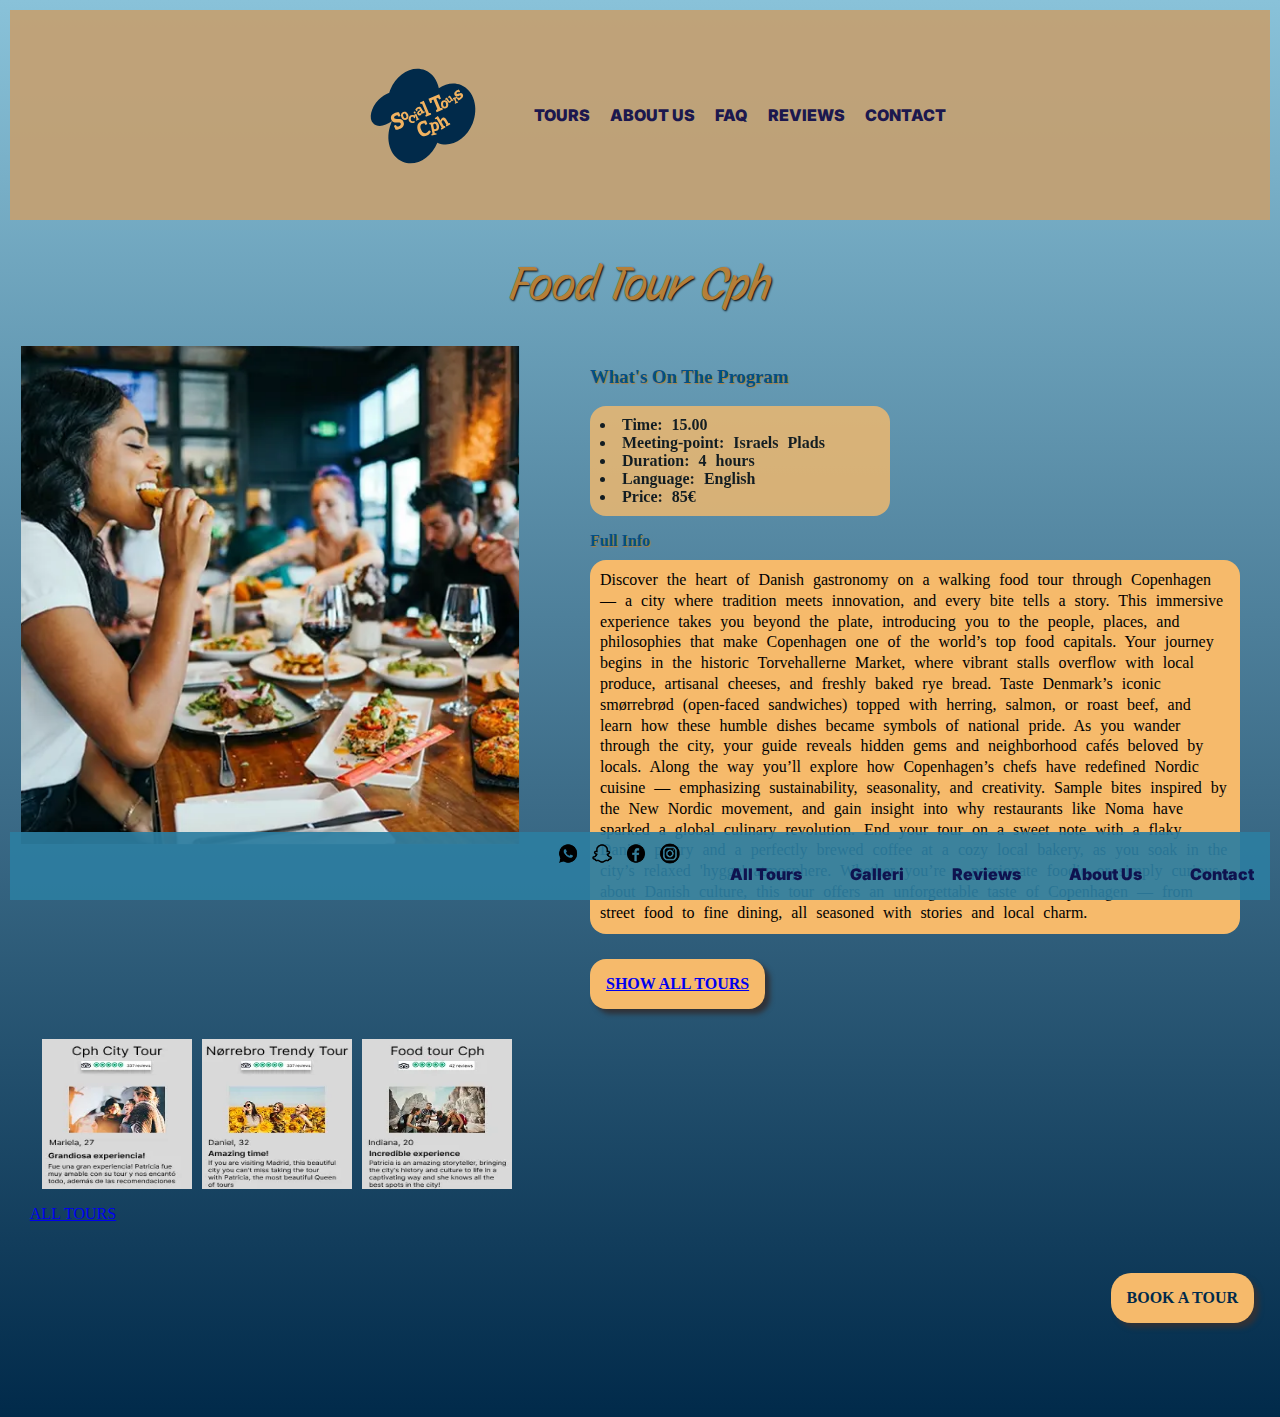
<file: foodtour.html>
<!DOCTYPE html>
<html lang="da">
  <head>
    <meta charset="UTF-8" />
    <meta name="viewport" content="width=device-width, initial-scale=1.0" />
    <title>Food tour</title>
    <meta name="robots" content="noindex" />

    <link rel="stylesheet" href="general.css" />
    <link rel="stylesheet" href="style.css" />
    <link rel="stylesheet" href="style_mobil.css" />

    <link rel="icon" type="image/png" href="billeder_logoer/logo_asset.svg" />

    <link rel="preconnect" href="https://fonts.googleapis.com" />
    <link rel="preconnect" href="https://fonts.gstatic.com" crossorigin />

    <link rel="preconnect" href="https://fonts.googleapis.com" />
    <link rel="preconnect" href="https://fonts.gstatic.com" crossorigin />
    <link
      href="https://fonts.googleapis.com/css2?family=Asimovian&family=BBH+Sans+Hegarty&family=Irish+Grover&family=Libertinus+Keyboard&family=Meow+Script&family=Oooh+Baby&family=Roboto:ital,wght@0,100..900;1,100..900&display=swap"
      rel="stylesheet"
    />

    <link rel="preconnect" href="https://fonts.googleapis.com" />
    <link rel="preconnect" href="https://fonts.gstatic.com" crossorigin />
    <link
      href="https://fonts.googleapis.com/css2?family=Inter:ital,opsz,wght@0,14..32,100..900;1,14..32,100..900&family=Irish+Grover&family=Roboto:ital,wght@0,100..900;1,100..900&family=Story+Script&display=swap"
      rel="stylesheet"
    />
  </head>

  <body>
    <header>
      <div class="logo">
        <a href="index.html">
          <img src="billeder_logoer/logo_asset.svg" alt="Logo" />
        </a>
      </div>
      <nav>
        <ul class="menu">
          <li><a href="alltours.html">TOURS</a></li>
          <li><a href="about_us.html">ABOUT US</a></li>
          <li><a href="faq.html">FAQ</a></li>
          <li><a href="reviews.html">REVIEWS</a></li>
          <li><a href="contact.html">CONTACT</a></li>
        </ul>
        <button class="burger">
          <span class="line"></span>
          <span class="line"></span>
          <span class="line"></span>
        </button>
      </nav>
    </header>

    <main>
      <h1>Food Tour Cph</h1>

      <section class="grid_tourinfo">
        <div class="n_billede">
          <img src="billeder_logoer/food.webp" alt="" />
        </div>

        <div class="begge_bokse">
          <div class="boks_opstilling">
            <h3>What's On The Program</h3>
            <br />

            <ul class="grid_punktopstilling">
              <li>Time: 15.00</li>
              <li>Meeting-point: Israels Plads</li>
              <li>Duration: 4 hours</li>
              <li>Language: English</li>
              <li>Price: 85€</li>
            </ul>
          </div>

          <h4>Full Info</h4>

          <div class="boks_beskrivelse">
            <p>
              Discover the heart of Danish gastronomy on a walking food tour
              through Copenhagen — a city where tradition meets innovation, and
              every bite tells a story. This immersive experience takes you
              beyond the plate, introducing you to the people, places, and
              philosophies that make Copenhagen one of the world’s top food
              capitals. Your journey begins in the historic Torvehallerne
              Market, where vibrant stalls overflow with local produce,
              artisanal cheeses, and freshly baked rye bread. Taste Denmark’s
              iconic smørrebrød (open-faced sandwiches) topped with herring,
              salmon, or roast beef, and learn how these humble dishes became
              symbols of national pride. As you wander through the city, your
              guide reveals hidden gems and neighborhood cafés beloved by
              locals. Along the way you’ll explore how Copenhagen’s chefs have
              redefined Nordic cuisine — emphasizing sustainability,
              seasonality, and creativity. Sample bites inspired by the New
              Nordic movement, and gain insight into why restaurants like Noma
              have sparked a global culinary revolution. End your tour on a
              sweet note with a flaky Danish pastry and a perfectly brewed
              coffee at a cozy local bakery, as you soak in the city’s relaxed
              'hygge' atmosphere. Whether you’re a passionate foodie or simply
              curious about Danish culture, this tour offers an unforgettable
              taste of Copenhagen — from street food to fine dining, all
              seasoned with stories and local charm.
            </p>
          </div>

          <div class="button_2">
            <a href="alltours.html">SHOW ALL TOURS</a>
          </div>
        </div>
      </section>

      <section class="grid_reviews">
        <img class="cityreview" src="billeder_logoer/cph_review.webp" alt="" />
        <img
          class="noerrebroreview"
          src="billeder_logoer/noerrebro_review.webp"
          alt=""
        />
        <img
          class="foodreview"
          src="billeder_logoer/foodtour_review.webp"
          alt=""
        />
      </section>

      <!-- <section class="knap">
        <div>
          <a href="alltours.html">ALL TOURS</a>
        </div>
      </section> -->

      <section class="grid_forsideknap1">
        <div class="knap_all">
          <a href="alltours.html">ALL TOURS</a>
        </div>
      </section>

      <br />
      <section class="grid_bookingknap">
        <div class="knap_book">
          <a href="booking.html">BOOK A TOUR</a>
        </div>
      </section>
    </main>

    <footer>
      <div class="some">
        <a href="index.html">
          <img src="billeder_logoer/some_component.png" alt="SoMe" />
        </a>
      </div>
      <nav>
        <ul class="menufooter">
          <li><a href="alltours.html">All Tours</a></li>
          <li><a href="galleri.html">Galleri</a></li>
          <li><a href="reviews.html">Reviews</a></li>
          <li><a href="about_us.html">About Us</a></li>
          <li><a href="contact.html">Contact</a></li>
        </ul>
      </nav>
    </footer>
    <script src="menu.js"></script>
  </body>
</html>
</file>
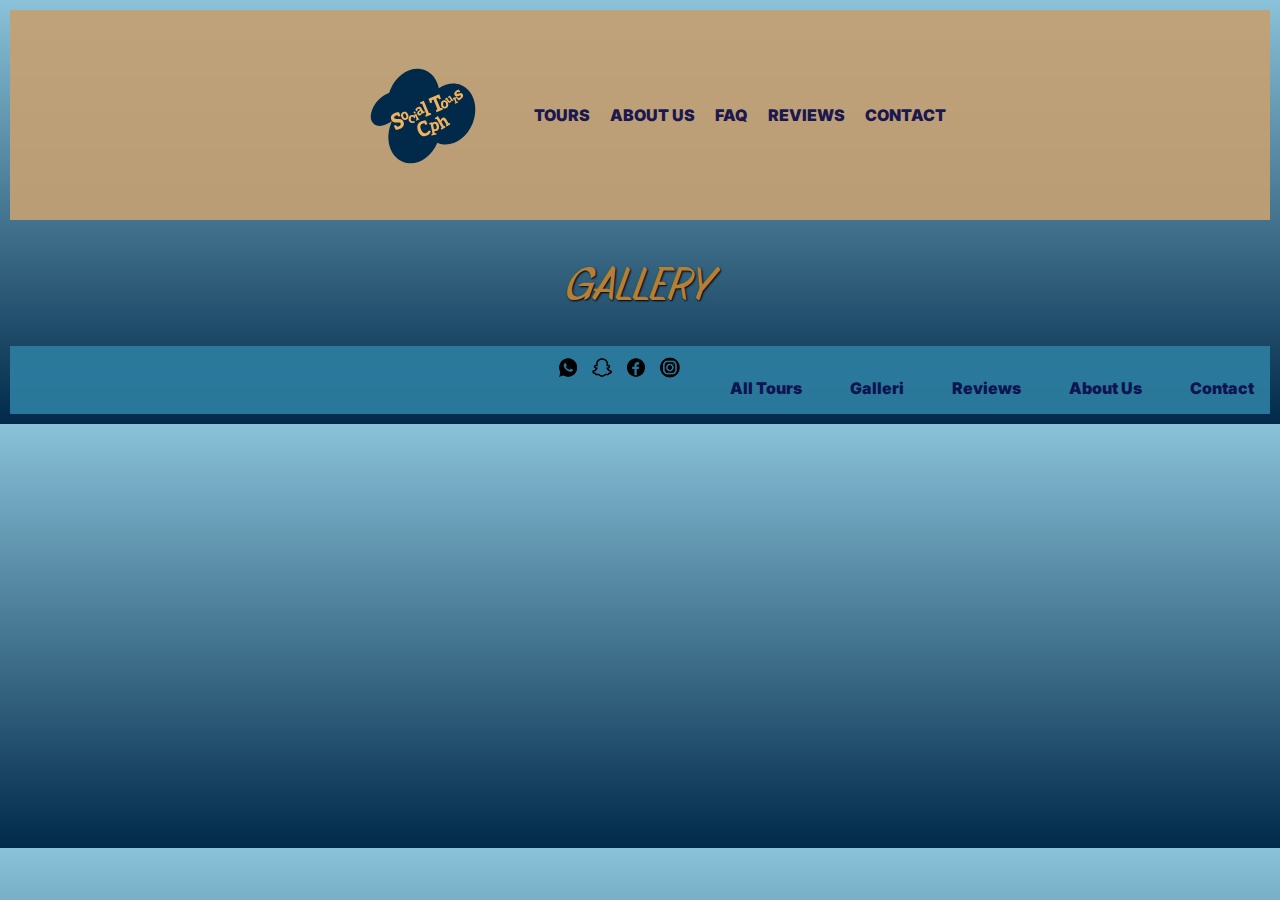
<file: galleri.html>
<!DOCTYPE html>
<html lang="da">
  <head>
    <meta charset="UTF-8" />
    <meta name="viewport" content="width=device-width, initial-scale=1.0" />
    <title>Gallery</title>
    <meta name="robots" content="noindex" />

    <link rel="stylesheet" href="general.css" />
    <link rel="stylesheet" href="style.css" />

    <link rel="icon" type="image/png" href="billeder_logoer/logo_asset.svg" />

    <link rel="preconnect" href="https://fonts.googleapis.com" />
    <link rel="preconnect" href="https://fonts.gstatic.com" crossorigin />

    <link rel="preconnect" href="https://fonts.googleapis.com" />
    <link rel="preconnect" href="https://fonts.gstatic.com" crossorigin />
    <link
      href="https://fonts.googleapis.com/css2?family=Asimovian&family=BBH+Sans+Hegarty&family=Irish+Grover&family=Libertinus+Keyboard&family=Meow+Script&family=Oooh+Baby&family=Roboto:ital,wght@0,100..900;1,100..900&display=swap"
      rel="stylesheet"
    />

    <link rel="preconnect" href="https://fonts.googleapis.com" />
    <link rel="preconnect" href="https://fonts.gstatic.com" crossorigin />
    <link
      href="https://fonts.googleapis.com/css2?family=Inter:ital,opsz,wght@0,14..32,100..900;1,14..32,100..900&family=Irish+Grover&family=Roboto:ital,wght@0,100..900;1,100..900&family=Story+Script&display=swap"
      rel="stylesheet"
    />
  </head>

  <body>
    <header>
      <div class="logo">
        <a href="index.html">
          <img src="billeder_logoer/logo_asset.svg" alt="Logo" />
        </a>
      </div>
      <nav>
        <ul class="menu">
          <li><a href="alltours.html">TOURS</a></li>
          <li><a href="about_us.html">ABOUT US</a></li>
          <li><a href="faq.html">FAQ</a></li>
          <li><a href="reviews.html">REVIEWS</a></li>
          <li><a href="contact.html">CONTACT</a></li>
        </ul>
        <button class="burger">
          <span class="line"></span>
          <span class="line"></span>
          <span class="line"></span>
        </button>
      </nav>
    </header>

    <main>
      <h1>GALLERY</h1>
    </main>

    <footer>
      <div class="some">
        <a href="index.html">
          <img src="billeder_logoer/some_component.png" alt="SoMe" />
        </a>
      </div>
      <nav>
        <ul class="menufooter">
          <li><a href="alltours.html">All Tours</a></li>
          <li><a href="galleri.html">Galleri</a></li>
          <li><a href="reviews.html">Reviews</a></li>
          <li><a href="about_us.html">About Us</a></li>
          <li><a href="contact.html">Contact</a></li>
        </ul>
      </nav>
    </footer>
    <script src="menu.js"></script>
  </body>
</html>
</file>
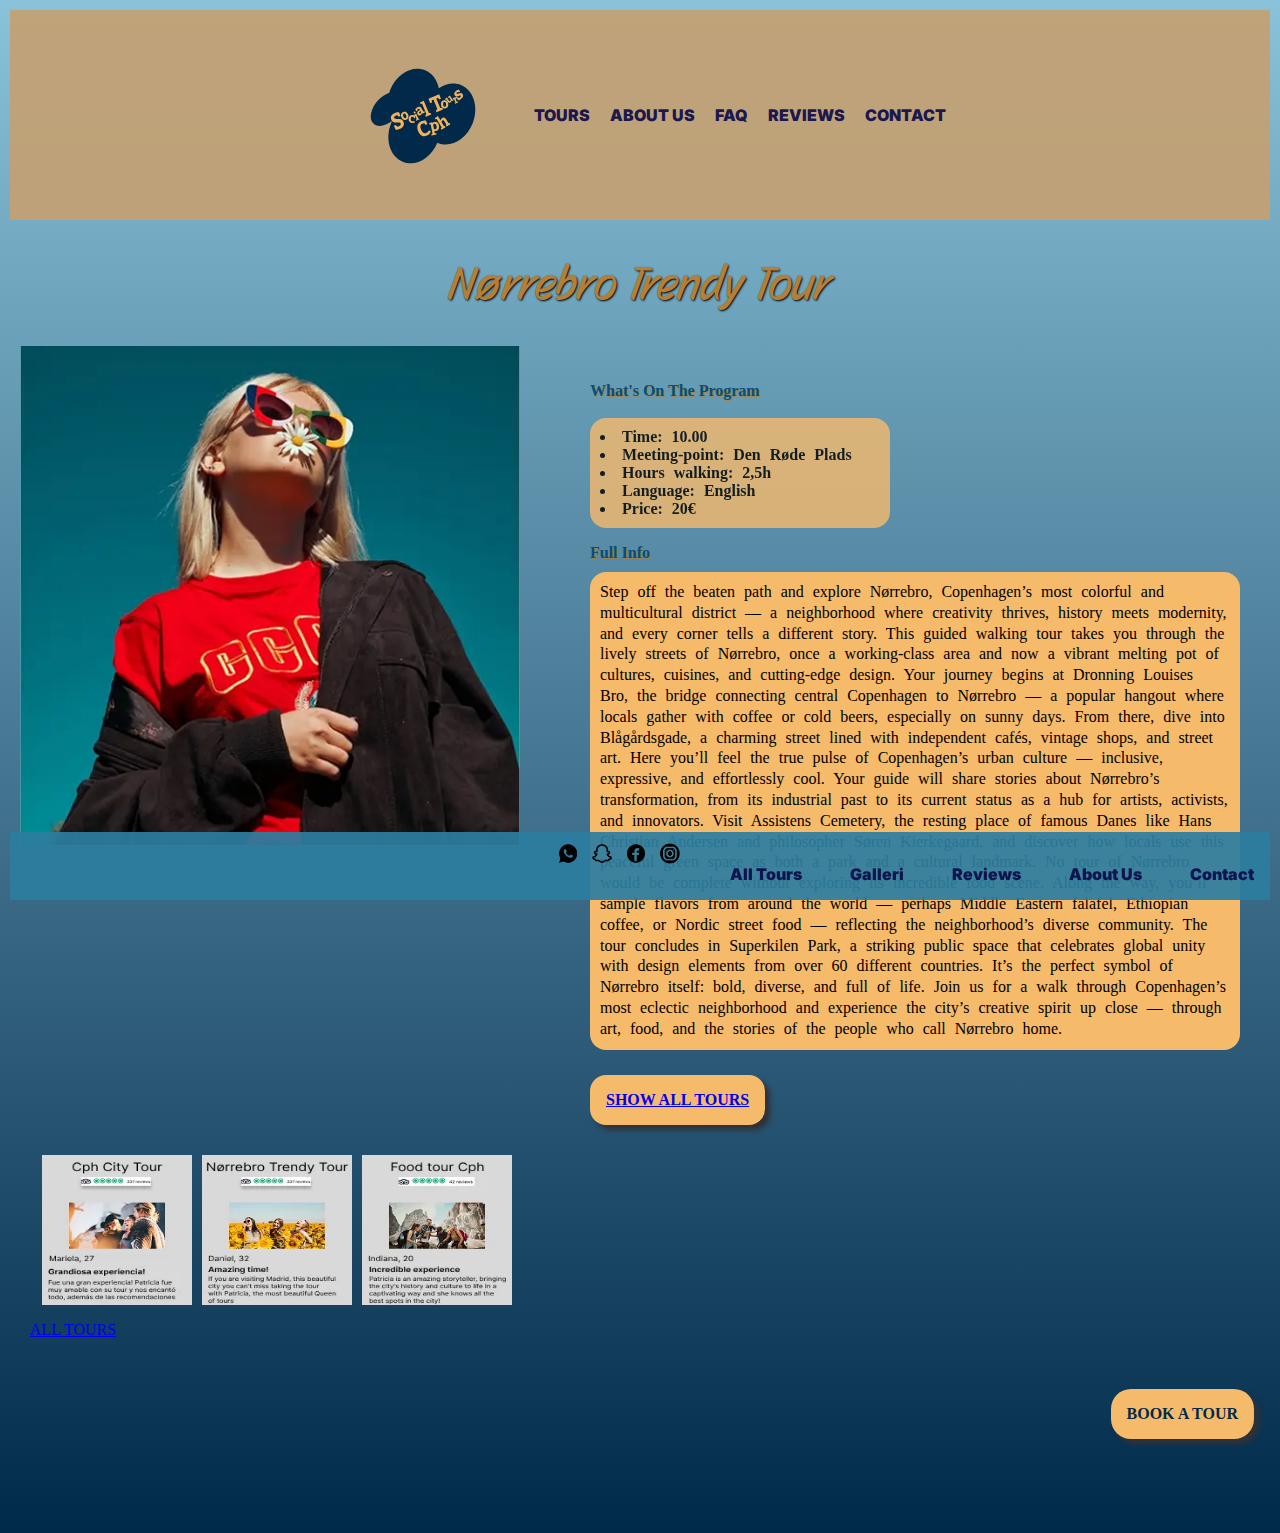
<file: noerrebro.html>
<!DOCTYPE html>
<html lang="da">
  <head>
    <meta charset="UTF-8" />
    <meta name="viewport" content="width=device-width, initial-scale=1.0" />
    <title>Nørrebro Tour</title>
    <meta name="robots" content="noindex" />

    <link rel="stylesheet" href="general.css" />
    <link rel="stylesheet" href="style.css" />
    <link rel="stylesheet" href="style_mobil.css" />

    <link rel="icon" type="image/png" href="billeder_logoer/logo_asset.svg" />

    <link rel="preconnect" href="https://fonts.googleapis.com" />
    <link rel="preconnect" href="https://fonts.gstatic.com" crossorigin />

    <link rel="preconnect" href="https://fonts.googleapis.com" />
    <link rel="preconnect" href="https://fonts.gstatic.com" crossorigin />
    <link
      href="https://fonts.googleapis.com/css2?family=Asimovian&family=BBH+Sans+Hegarty&family=Irish+Grover&family=Libertinus+Keyboard&family=Meow+Script&family=Oooh+Baby&family=Roboto:ital,wght@0,100..900;1,100..900&display=swap"
      rel="stylesheet"
    />

    <link rel="preconnect" href="https://fonts.googleapis.com" />
    <link rel="preconnect" href="https://fonts.gstatic.com" crossorigin />
    <link
      href="https://fonts.googleapis.com/css2?family=Inter:ital,opsz,wght@0,14..32,100..900;1,14..32,100..900&family=Irish+Grover&family=Roboto:ital,wght@0,100..900;1,100..900&family=Story+Script&display=swap"
      rel="stylesheet"
    />
  </head>

  <body>
    <header>
      <div class="logo">
        <a href="index.html">
          <img src="billeder_logoer/logo_asset.svg" alt="Logo" />
        </a>
      </div>
      <nav>
        <ul class="menu">
          <li><a href="alltours.html">TOURS</a></li>
          <li><a href="about_us.html">ABOUT US</a></li>
          <li><a href="faq.html">FAQ</a></li>
          <li><a href="reviews.html">REVIEWS</a></li>
          <li><a href="contact.html">CONTACT</a></li>
        </ul>
        <button class="burger">
          <span class="line"></span>
          <span class="line"></span>
          <span class="line"></span>
        </button>
      </nav>
    </header>

    <main>
      <h1>Nørrebro Trendy Tour</h1>

      <section class="grid_tourinfo">
        <div class="n_billede">
          <img src="billeder_logoer/noerrebro.webp" alt="" />
        </div>

        <div class="begge_bokse">
          <div class="boks_opstilling">
            <h4>What's On The Program</h4>
            <br />

            <ul class="grid_punktopstilling">
              <li>Time: 10.00</li>
              <li>Meeting-point: Den Røde Plads</li>
              <li>Hours walking: 2,5h</li>
              <li>Language: English</li>
              <li>Price: 20€</li>
            </ul>
          </div>

          <h4>Full Info</h4>

          <div class="boks_beskrivelse">
            <p>
              Step off the beaten path and explore Nørrebro, Copenhagen’s most
              colorful and multicultural district — a neighborhood where
              creativity thrives, history meets modernity, and every corner
              tells a different story. This guided walking tour takes you
              through the lively streets of Nørrebro, once a working-class area
              and now a vibrant melting pot of cultures, cuisines, and
              cutting-edge design. Your journey begins at Dronning Louises Bro,
              the bridge connecting central Copenhagen to Nørrebro — a popular
              hangout where locals gather with coffee or cold beers, especially
              on sunny days. From there, dive into Blågårdsgade, a charming
              street lined with independent cafés, vintage shops, and street
              art. Here you’ll feel the true pulse of Copenhagen’s urban culture
              — inclusive, expressive, and effortlessly cool. Your guide will
              share stories about Nørrebro’s transformation, from its industrial
              past to its current status as a hub for artists, activists, and
              innovators. Visit Assistens Cemetery, the resting place of famous
              Danes like Hans Christian Andersen and philosopher Søren
              Kierkegaard, and discover how locals use this peaceful green space
              as both a park and a cultural landmark. No tour of Nørrebro would
              be complete without exploring its incredible food scene. Along the
              way, you’ll sample flavors from around the world — perhaps Middle
              Eastern falafel, Ethiopian coffee, or Nordic street food —
              reflecting the neighborhood’s diverse community. The tour
              concludes in Superkilen Park, a striking public space that
              celebrates global unity with design elements from over 60
              different countries. It’s the perfect symbol of Nørrebro itself:
              bold, diverse, and full of life. Join us for a walk through
              Copenhagen’s most eclectic neighborhood and experience the city’s
              creative spirit up close — through art, food, and the stories of
              the people who call Nørrebro home.
            </p>
          </div>

          <div class="button_2">
            <a href="alltours.html">SHOW ALL TOURS</a>
          </div>
        </div>
      </section>

      <section class="grid_reviews">
        <img class="cityreview" src="billeder_logoer/cph_review.webp" alt="" />
        <img
          class="noerrebroreview"
          src="billeder_logoer/noerrebro_review.webp"
          alt=""
        />
        <img
          class="foodreview"
          src="billeder_logoer/foodtour_review.webp"
          alt=""
        />
      </section>

      <!-- <section class="knap">
        <div>
          <a href="alltours.html">ALL TOURS</a>
        </div>
      </section> -->

      <section class="grid_forsideknap1">
        <div class="knap_all">
          <a href="alltours.html">ALL TOURS</a>
        </div>
      </section>

      <br />
      <section class="grid_bookingknap">
        <div class="knap_book">
          <a href="booking.html">BOOK A TOUR</a>
        </div>
      </section>
    </main>

    <footer>
      <div class="some">
        <a href="index.html">
          <img src="billeder_logoer/some_component.png" alt="SoMe" />
        </a>
      </div>
      <nav>
        <ul class="menufooter">
          <li><a href="alltours.html">All Tours</a></li>
          <li><a href="galleri.html">Galleri</a></li>
          <li><a href="reviews.html">Reviews</a></li>
          <li><a href="about_us.html">About Us</a></li>
          <li><a href="contact.html">Contact</a></li>
        </ul>
      </nav>
    </footer>
    <script src="menu.js"></script>
  </body>
</html>
</file>
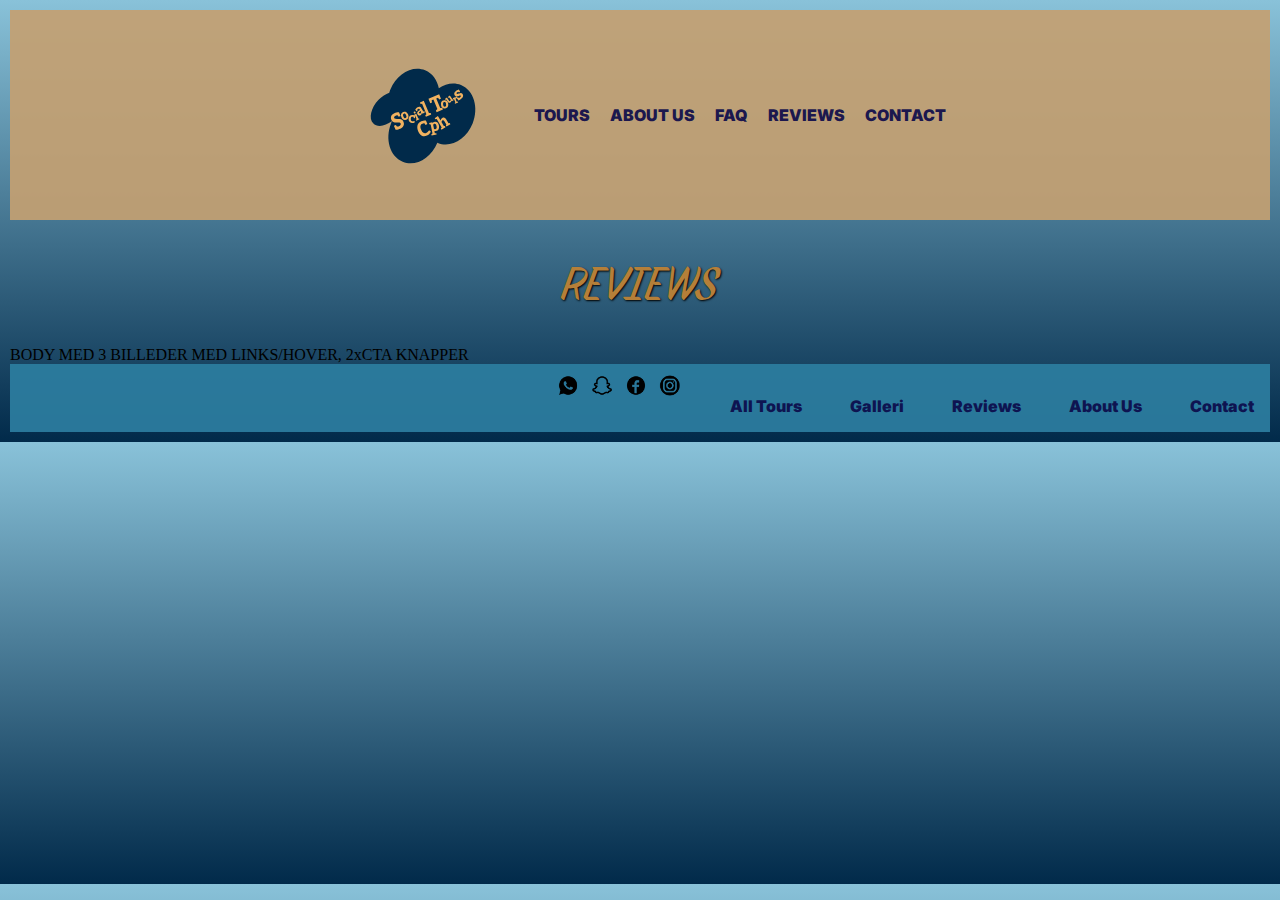
<file: reviews.html>
<!DOCTYPE html>
<html lang="da">
  <head>
    <meta charset="UTF-8" />
    <meta name="viewport" content="width=device-width, initial-scale=1.0" />
    <title>Forside navn</title>
    <meta name="robots" content="noindex" />

    <link rel="stylesheet" href="general.css" />
    <link rel="stylesheet" href="style.css" />

    <link rel="icon" type="image/png" href="billeder_logoer/Logo asset.svg" />

    
<link rel="preconnect" href="https://fonts.googleapis.com">
<link rel="preconnect" href="https://fonts.gstatic.com" crossorigin>

<link rel="preconnect" href="https://fonts.googleapis.com">
<link rel="preconnect" href="https://fonts.gstatic.com" crossorigin>
<link href="https://fonts.googleapis.com/css2?family=Asimovian&family=BBH+Sans+Hegarty&family=Irish+Grover&family=Libertinus+Keyboard&family=Meow+Script&family=Oooh+Baby&family=Roboto:ital,wght@0,100..900;1,100..900&display=swap" rel="stylesheet">

<link rel="preconnect" href="https://fonts.googleapis.com">
<link rel="preconnect" href="https://fonts.gstatic.com" crossorigin>
<link href="https://fonts.googleapis.com/css2?family=Inter:ital,opsz,wght@0,14..32,100..900;1,14..32,100..900&family=Irish+Grover&family=Roboto:ital,wght@0,100..900;1,100..900&family=Story+Script&display=swap" rel="stylesheet">

  </head>



  <body>
    <header>
      <div class="logo">
          <a href="index.html">
            <img src="billeder_logoer/Logo asset.svg" alt="Logo" />
          </a>
        </div>
      <nav>
        <ul class="menu">
            <li><a href="alltours.html">TOURS</a></li>
            <li><a href="about_us.html">ABOUT US</a></li>
            <li><a href="faq.html">FAQ</a></li>
            <li><a href="reviews.html">REVIEWS</a></li>
            <li><a href="contact.html">CONTACT</a></li>
          </ul>
        </div>
      </nav>
    </header>





    <main>
      <h1>REVIEWS</h1>
      
      <p>
      BODY MED 3 BILLEDER MED LINKS/HOVER, 2xCTA KNAPPER
      </p>
    </main>

    <footer>
  
        <div class="some">
          <a href="index.html">
            <img src="billeder_logoer/SoMe component.png" alt="SoMe" />
          </a>
        </div>
      <nav>
        <ul class="menufooter">
          <li><a href="alltours.html">All Tours</a></li>
          <li><a href="galleri.html">Galleri</a></li>
          <li><a href="reviews.html">Reviews</a></li>
          <li><a href="about_us.html">About Us</a></li>
          <li><a href="contact.html">Contact</a></li>
        </ul>
      </nav>
  

      
    </footer>
  </body>
</html>
</file>
<file: style.css>
/*HEADER-STYLING*/

nav li:hover {
  background-color: rgba(181, 127, 57, 0.925);
}

footer nav li:hover {
  background-color: rgba(89, 194, 217, 0.925);
}

/*...................NØRREBRO, CPH OG FOOD TOUR SITES...................*/

.grid_tourinfo {
  display: grid;
  grid-template-columns: 1fr 1fr;
  margin: 10px;
}

.begge_bokse {
  padding: 10px;
  margin: 10px;
}

.grid_punktopstilling {
  display: grid;
  list-style: inside;
  /*   background-color: hwb(6 45% 2%); */
  /* background-color: rgb(214, 214, 138); */
  background-color: rgba(246, 186, 107);
  border-radius: 1rem;
  width: 300px;
  height: auto;
  padding: 10px;
  font-weight: bold;
  word-spacing: 5px;
}

.grid_punktopstilling {
  filter: opacity(80%);
}

.boks_beskrivelse {
  display: grid;
  list-style: inside;
  /* background-color: rgb(230, 172, 14); */
  /* background-color: rgb(229, 170, 62); */
  background-color: rgba(246, 186, 107);
  border-radius: 1rem;
  width: 650px;
  height: auto;
  padding: 10px;
  margin-top: 10px;
}

.n_billede {
  /*   display: grid; */
  height: auto;
  width: 500px;
  /*  position: sticky; */
}

.button_2 {
  display: inline-block;
  /* background-color: rgba(86, 223, 187, 0.925); */
  /*   background-color: rgb(229, 170, 62); */
  /*   background-color: hwb(6 45% 2%); */
  background-color: rgba(246, 186, 107);
  text-decoration: none;
  padding: 1rem;
  border-radius: 1rem;
  box-shadow: 5px 5px 5px rgb(48, 50, 56);
  margin-top: 25px;
  font-weight: bolder;
  color: red;
}

/* .knap {
  display: inline-block;
  background-color: rgba(35, 147, 7, 0.925);
  text-decoration: none;
  padding: 1rem;
  border-radius: 1rem;
  box-shadow: 5px 5px 5px rgb(48, 50, 56);
} */

.grid_reviews img {
  height: 150px;
  width: 150px;
}

.grid_reviews {
  display: flex;
  flex-wrap: wrap;
  gap: 10px;
  margin-left: 2rem;
}

/*...................FORSIDE...................*/

/* .grid_forside {
  display: grid;
  grid-template-columns: 1fr 1fr 1fr;
  padding: 1rem;
} */

.grid_forside img {
  height: 500px;
  width: 350px;
  gap: 5px;
}

/*Placering af knapper på forside*/
.grid_forsideknap1 {
  display: grid;
  grid-template-columns: repeat(10, 1fr);
}

/*Konstant booking-knap, nederst højre hjørne*/
.grid_bookingknap {
  display: grid;
  grid-template-columns: repeat(10, 1fr);
}

.grid_bookingknap .knap_book {
  grid-column: 9 / span 10;
}

.knap_all {
  text-align: center;
  margin: 1rem;
}

/*Styling af de to knapper på forside
.knap_all a {
  /*   display: inline-block; 
  background-color: rgb(89, 194, 255);
  text-decoration: none;
  padding: 1rem;
  border-radius: 20px;
  box-shadow: 5px 5px 5px rgb(48, 50, 56);
  color: #012a4a;
  font-weight: bolder;
}*/

.knap_book {
  text-align: end;
  margin: 1rem;
}

.knap_book a {
  display: inline-block;
  background-color: rgba(246, 186, 107);
  text-decoration: none;
  padding: 1rem;
  border-radius: 20px;
  box-shadow: 5px 5px 5px rgb(48, 50, 56);
  /*  margin: 25px; */
  color: #012a4a;
  font-weight: bolder;
}

.classnoerrebro,
.classcity,
.classfood {
  display: inline-block;
  background-color: rgb(196, 160, 113);
  box-shadow: 5px 5px 5px rgb(48, 50, 56);
  border-radius: 20px;
  padding: 1rem;
  margin: 20px;
  filter: opacity(65%);
}

.forside {
  display: grid;
  grid-template-columns: 1fr 1fr 1fr;
  gap: 20px;
}

figure {
  display: grid;
  grid-template-rows: 1fr 5fr;
  justify-items: center; /*Alt hvad der ligger i ovenstående container bliver centreret*/
}

figure img {
  grid-column: 1;
  grid-row: 1 /3;
}

figure figcaption {
  grid-column: 1;
  grid-row: 1 /2;
}

figure figcaption {
  display: inline-block;
  background-color: rgba(196, 160, 113);
  border-radius: 20px;
  box-shadow: 5px 5px 5px rgb(48, 50, 56);
  padding: 1rem;
  margin: 0 auto;
  margin-top: 10px;
  filter: opacity(80%);
  color: #012a4a;
  font-weight: bold;
}

/*...................ALL TOURS PAGE...................*/

.grid_alltours {
  display: grid;
  grid-template-columns: repeat(2, 1fr);
  padding: 1rem;
  /*  justify-items: center; */
}

.grid_alltours img {
  height: 250px;
  width: 250px;
}

.citytour,
.noerrebrotour,
.foodtour {
  display: grid;
  grid-template-columns: 1fr 1fr;
}

.citytour img,
.foodtour img {
  order: -1;
}

.noerrebrotour {
  grid-row: 2 / 3;
  grid-column: 2 /3;
}

.foodtour {
  grid-row: 3 / 4;
  grid-column: 1 /2;
}

.grid_alltours a {
  display: inline-block;
  background-color: rgba(214, 159, 33, 0.925);
  color: #012a4a;
  font-weight: bold;
  text-decoration: none;
  padding: 1rem;
  border-radius: 1rem;
  box-shadow: 5px 5px 5px rgb(48, 50, 56);
  gap: 20px;
  margin-top: 10px;
}

.citytour,
.noerrebrotour,
.foodtour {
  display: grid;
  list-style: inside;
  background-color: rgba(208, 185, 130, 0.925);
  border-radius: 5%;
  width: 600px;
  height: auto;
  padding: 10px;
}

.grid_cta {
  display: grid;
  grid-template-columns: repeat(9 1fr);
  justify-content: center;
  margin-top: 5rem;
}

.grid_cta a {
  display: inline-block;
  background-color: rgba(228, 128, 46, 0.925);
  box-shadow: 5px 5px 5px rgb(48, 50, 56);
  color: #012a4a;
  text-decoration: none;
  padding: 10px;
  border-radius: 1rem;
}

/*...................BOOKINGSITE...................*/

.booking_form {
  display: inline-block;
  border-radius: auto 0;
  height: auto;
  width: 500px;
}

/*...................CONGRATULATIONS...................*/

.congratulations_boks {
  display: block;
  margin: auto 0;
}

.congratulations {
  height: auto;
  width: 500px;
}

/*...................MOBILSITE...................*/

@media (width<=600px) {
  .forside {
    grid-template-columns: 1fr;
  }

  .grid_tourinfo {
    grid-template-columns: 1fr;
  }

  .grid_alltours {
    grid-template-columns: 1fr;
  }

  .grid_reviews {
    grid-template-columns: 1fr;
  }

  header {
    grid-template-columns: 1fr;
  }

  /*  footer {
    display: none;
  } */
}

/********************************/
</file>
<file: style_mobil.css>
/*NOTER OG EVT. REGLER*/
/* body img {
  display: grid;
  grid-template-columns: 1fr;



  Når main kommer over 120px, kan den ikke blive større

margin: 0 auto; = margin kan bruges til at centrere
	- Dette vil vi fx Gerne bruges til vores main-tekst/main-context

Tekst på hjemmesider, max width i en paragraf 700px (45-70 bogstaver)


Eksempel: 
@media (width>=600px) tub(
.main tub(
Max-width 700px
Margin: 0 auto;
tub)

Tub) 
} */

/*...................MOBILSITE...................*/

@media (width<=500px) {
  .forside {
    grid-template-columns: 1fr;
  }

  .grid_noerrebro,
  .grid_alltours {
    grid-template-columns: 1fr;
  }
}
</file>
<file: general.css>
/****************** Reset *********************/
* {
  margin: 0;
  padding: 0;
  box-sizing: border-box;
}
img {
  width: 100%;
  height: auto;
  display: block;
}

/* Tilføj brødkrummesti hvis tid:
https://www.w3schools.com/howto/howto_css_breadcrumbs.asp */

/*...................HEADER - LOGO...................*/
.logo img {
  flex: 0 0 auto;
  width: 200px;
  height: 200px;
  padding: 20px;
  border-radius: 50%;
}

/*...................HEADER - MENU, NAV...................*/

header {
  display: flex;
  top: 0;
  justify-content: center;
  align-items: center;
  padding: 5px;
  background-color: rgba(196, 160, 113, 0.925);
}
header {
  font-family: "Inter", sans-serif;
  font-optical-sizing: auto;
  font-weight: 1000;
  font-style: normal;
}

.header {
  display: flex;
  flex-wrap: wrap;
  margin: 0;
  padding: 0;
}

nav header {
  display: flex;
  align-items: center;
  gap: 50px;
  margin-top: 1em;
  margin-bottom: 1em;
}

.menu {
  display: flex;
  flex-wrap: wrap; /*Aligner mine menupunkter i lige linje*/
  list-style: none;
}

.menu a {
  display: block;
  padding: 10px;
  color: rgba(12, 10, 74, 0.925);
  text-decoration: none;
  transition: color 0.3s;
  text-align: end;
}

.logo header {
  display: flex;
  justify-content: left;
  /*   margin-left: 5rem; */
}
.burger {
  width: 30px;
  height: 20px;
  cursor: pointer;
}

.burger .line {
  display: block;
  width: 100%;
  height: 2px;
  background-color: #333333;
  margin-bottom: 5px;
  transition: 0.2s linear;
}
.burger {
  display: none;
}

/*...................BODY-REGLER GENERAL....................*/

h1 {
  text-align: center;
  font-size: 3rem;
  color: #b57f39;
  text-shadow: black 1px 1px 2px; /*SKAL ÆNDRES*/
  padding: 1rem;
  margin: 1rem;
  font-family: "Irish Grover", "story script", "roboto", system-ui;
  font-weight: 500;
  font-style: normal;
}

h2,
h3,
h4 {
  color: #014f86;
  text-shadow: #b57f39 1px 1px 1px;
}

h4 {
  margin-top: 1rem;
}

body {
  background: linear-gradient(#89c2d9, #012a4a);
}

* body {
  margin: 10px;
}

a:hover {
  opacity: 50%;
}

.boks_beskrivelse {
  word-spacing: 5px;
  font-weight: 500;
  line-height: 130%;
}

/*...................FOOTER...................*/

footer {
  display: flex;
  flex-direction: row;
  position: sticky;
  list-style: none;
  bottom: 0;
  justify-content: right;
  padding: 0px;
  background-color: rgba(44, 125, 160, 0.925);
}

footer a {
  font-family: "Inter", sans-serif;
  font-optical-sizing: auto;
  font-weight: 1000;
  color: rgba(12, 10, 74, 0.925);
  text-decoration: none;
}

.menufooter {
  display: flex;
  align-items: space-between;
  align-items: right;
  gap: 3em;
  margin-top: 1em;
  padding: 1em;
  list-style: none;
}

.some {
  display: flex;
  width: 150px;

  height: auto;
  padding: 10px;
  margin-right: 20px;
  align-items: right;
}

/*...................MOBILESITE...................*/

@media screen and (max-width: 800px) {
  .menu {
    display: none;
  }
  .burger {
    display: block;
    background-color: transparent;
    border: 0;
  }
  .burger.active .line:nth-child(1) {
    transform: rotate(45deg) translate(5px, 5px);
    transition: 0.2s linear;
  }

  .burger.active .line:nth-child(2) {
    opacity: 0;
    transition: 0.15s linear;
  }

  .burger.active .line:nth-child(3) {
    transform: rotate(-45deg) translate(5px, -5px);
    transition: 0.2s linear;
  }

  nav.active .menu {
    display: block;
    background-color: #ffffff;
    position: absolute;
    top: 94px;
    left: 0;
    width: 100%;
    box-shadow: 0 10px 10px rgba(0, 0, 0, 0.1);
    z-index: 1;
  }

  nav.active .menu li {
    margin: 10px 20px;
  }

  nav.active .menu a {
    font-size: 24px;
  }
}
</file>
